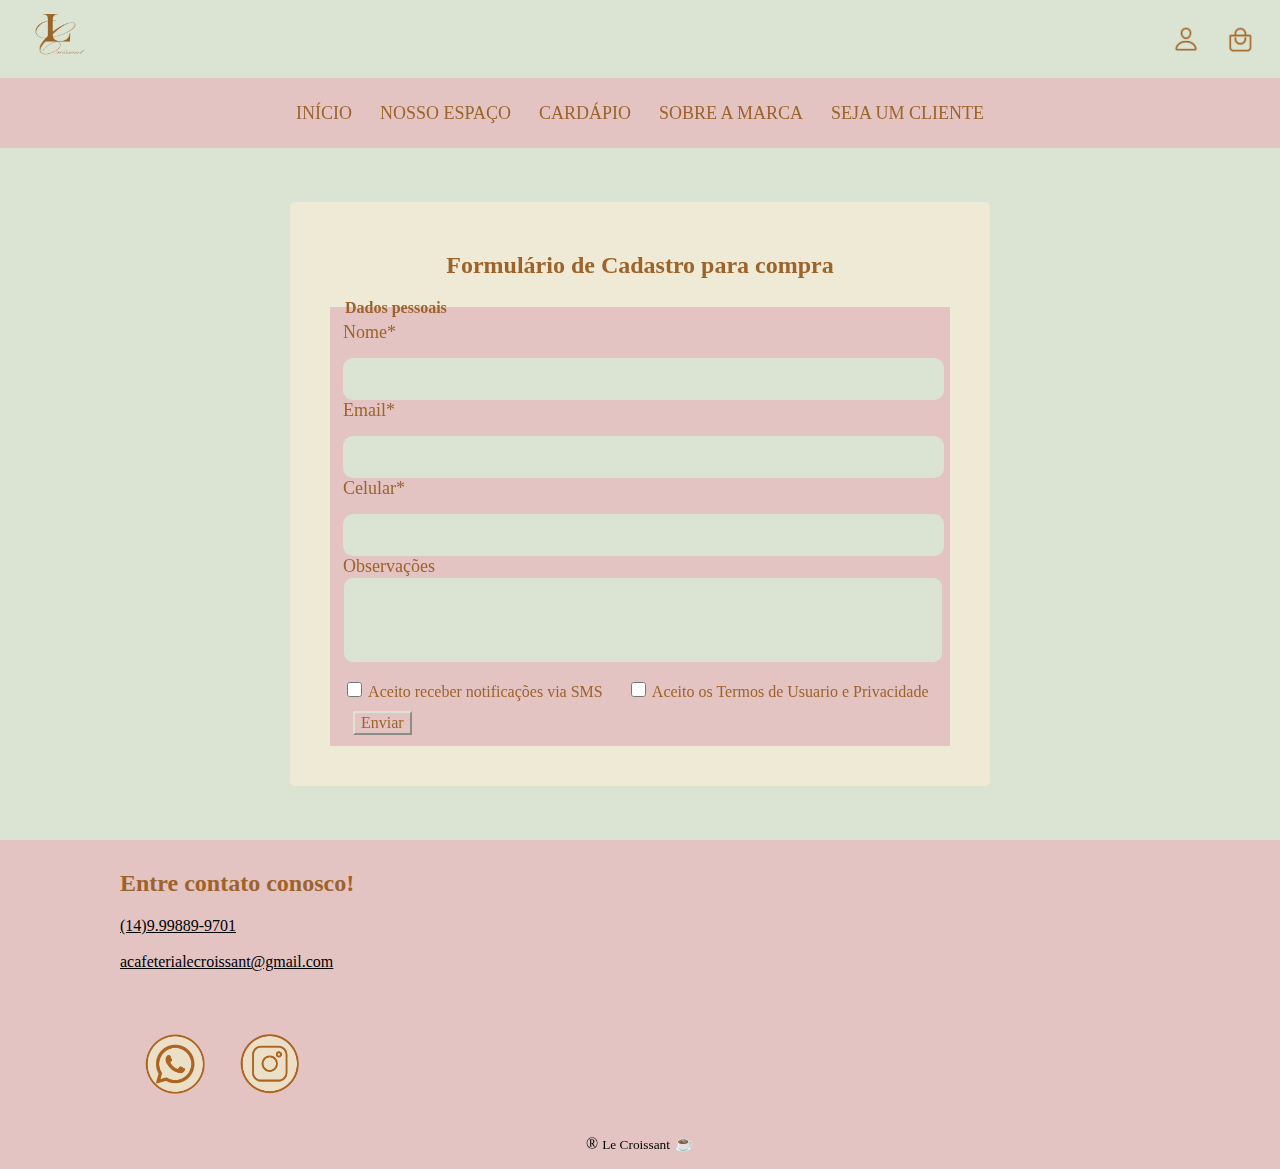
<file: cadastro.html>
<!DOCTYPE html>
<html lang="en">
    <head>
        <meta charset="UTF-8">
        <meta name="viewport" content="width=device-width, initial-scale=1.0">
        <title>Le Croissant</title>
        <link rel="shortcut icon" href="Imagens/iconelecroissant.ico" type="image/x-icon">
        <link rel="stylesheet" href="CSS/stylecafeteria.css">
    </head>
    <body >
        <!--AQUI COMEÇA A HOME DO NOSSO SITE-->
        <header>
            <div align="right">
                <figure class="logotipo">
                    <a href="Index.html"><img src="Imagens/lc logo.png" width="100" height="60" alt="logo"></a>
                </figure>
                <div class="loginesacola">
                    
                    <a href="Páginadelogin.html" style="text-decoration: none;"><img src="Imagens/iconelogin.png" alt="ícone de login" width="30px"></a>
                    &nbsp;&nbsp;&nbsp;&nbsp;
                    <a href="sacola.html" style="text-decoration: none;"><img src="Imagens/iconesacola.png" alt="ícone de login" width="30px"></a>
                   
                </div>
                <div class="clear"></div>
            </div>
            <div class="barra">
                <main  align="center" class="top">
                    <a href="Index.html" style="text-decoration: none;"><span class="borda">INÍCIO</span></a>
                    <a href="nossoespaço.html" style="text-decoration: none;"><span class="borda">NOSSO ESPAÇO</span></a>
                    <a href="cardapio.html" style="text-decoration: none;"><span class="borda">CARDÁPIO</span></a>
                    <a href="sobrenós.html" style="text-decoration: none;"><span class="borda">SOBRE A MARCA</span></a>
                    <a href="cadastro.html" style="text-decoration: none;"><span class="borda">SEJA UM CLIENTE</span></a>
                </main>
            </div>
        </header>

        <br><br><br>   

        <div id="conteiner">
            <h2 align="center" style="color: #9c632a;">Formulário de Cadastro para compra</h2>
            <form method="post" action="#">
                <fieldset>
                    <legend>Dados pessoais</legend>
                    <div>
                        <label for="nome">Nome*</label>
                        <input class="tamanhocad" type="text" nome="nome" id="nome">
                    </div>
                    <div>
                        <label for="email">Email*</label>
                        <input class="tamanhocad" type="text" nome="email" id="email">
                    </div>
                    <div>
                        <label for="url">Celular*</label>
                        <input class="tamanhocad" type="text" nome="url" id="url">
                    </div>
                     
                    <div>
                        <label for="meng">Observações</label>
                        <textarea name="mensagem" id="meng"></textarea>
                    </div>
                    <div id="termos">
                        <input class="checkbox" type="checkbox"> Aceito receber notificações via SMS
                        &nbsp;&nbsp;&nbsp;&nbsp;
                        <input class="checkbox" type="checkbox"> Aceito os Termos de Usuario e Privacidade
                    </div>
                    <div class="bot">
                        <button type="submit">Enviar</button>
                    </div>
                </fieldset>
            </form>
        </div>

        <br><br><br>

        <footer>
            
            <div class="footermapa"> 
                <!--ENTRE EM CONTATO CONOSCO    --> 
                <h2>Entre contato conosco!</h2>
                <a href=“tel:+5514998899701” style="color: black;">(14)9.99889-9701 </a>
                <br> <br> 
                <a href="acafeterialecroissant@gmail.com" style="color: black;">acafeterialecroissant@gmail.com</a>
      
            </div>
            <div class="footermapa">
                <!--MAPA DA NOSSA LOJA FÍSICA-->  
                <iframe src="https://www.google.com/maps/embed?pb=!1m18!1m12!1m3!1d2598.82862492046!2d-49.626860726568005!3d-22.90235144934281!2m3!1f0!2f0!3f0!3m2!1i1024!2i768!4f13.1!3m3!1m2!1s0x94c06a3757281041%3A0x9cbd7fc38fa8634e!2sAv.%20Tiradentes%2C%20599%20-%20Bairro%20S%C3%A3o%20Jos%C3%A9%2C%20Santa%20Cruz%20do%20Rio%20Pardo%20-%20SP%2C%2018900-000!5e0!3m2!1spt-BR!2sbr!4v1709811345731!5m2!1spt-BR!2sbr" width="300" height="150" style="border:0;" allowfullscreen="" loading="lazy" referrerpolicy="no-referrer-when-downgrade"></iframe>
                
            </div> 
            <div class="footermapa"> 
                <!--NOSSAS REDES SOCIAIS-->
                <div class="instaewhats">
                    <a href="https://wa.me/5514998899701?text=sua%20mensagem" target="_blank"><img src="Imagens/logowhats.png" width="60px"></a>
                </div>
                <div class="instaewhats">
                    <a href="https://www.instagram.com/lecroissantcafeteria?igsh=MTRqc3BndHl5cGI5bQ==" target="_blank"><img src="Imagens/logo insta.PNG" width="60px"></a>
                </div>

            </div>
     
             
            </div>
            
            <div class="clear"></div>
            <div class="marcaregistrada">           <p> &reg; <small>Le Croissant</small> &#x2615 </p></div>
 
        </div>
    </footer>   



        
    </body>
</html>
</file>
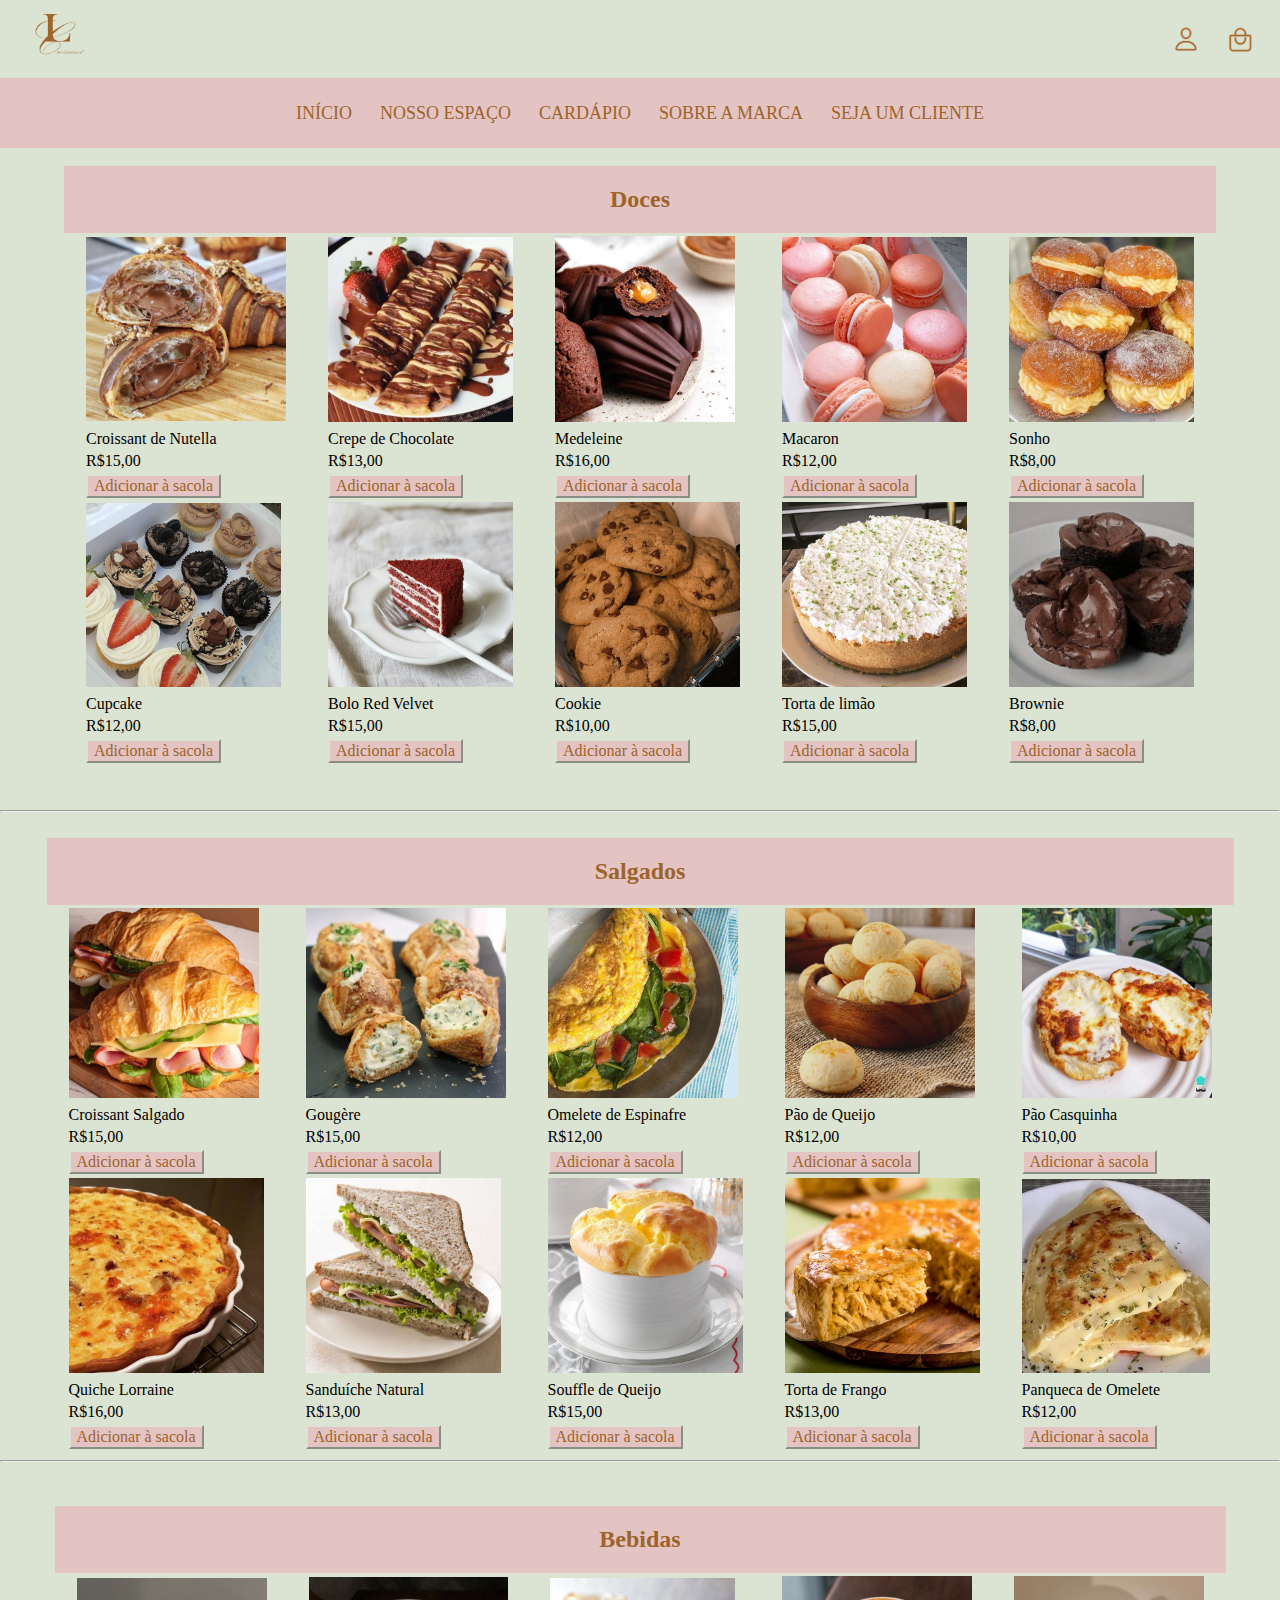
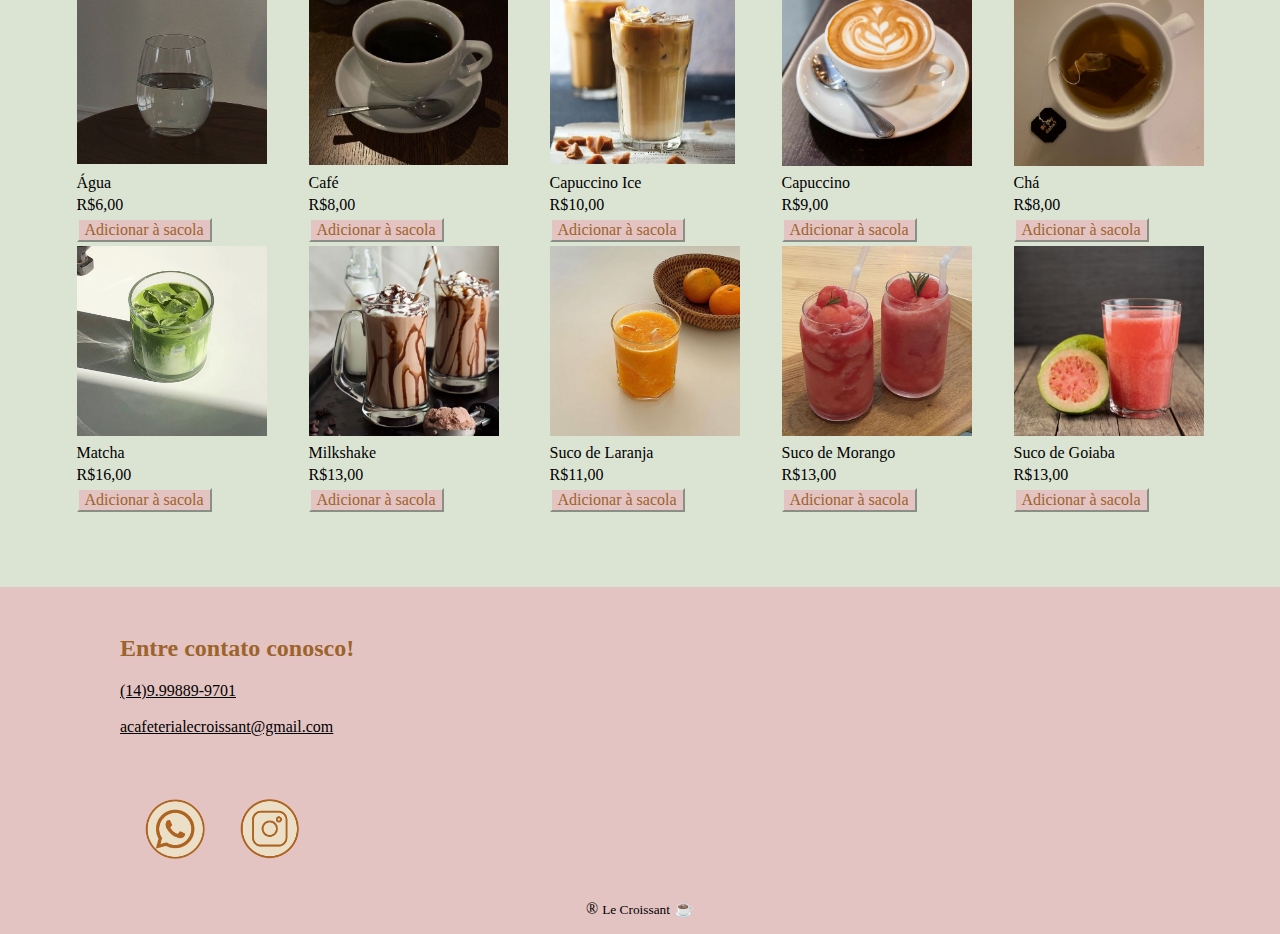
<file: cardapio.html>
<!DOCTYPE html>
<html lang="en">
    <head>
        <meta charset="UTF-8">
        <meta name="viewport" content="width=device-width, initial-scale=1.0">
        <title>Le Croissant</title>
        <link rel="shortcut icon" href="Imagens/iconelecroissant.ico" type="image/x-icon">
        <link rel="stylesheet" href="CSS/stylecafeteria.css">
    </head>
    <body >
        <!--AQUI COMEÇA A HOME DO NOSSO SITE-->
        <header>
            <div align="right">
                <figure class="logotipo">
                    <a href="Index.html"><img src="Imagens/lc logo.png" width="100" height="60" alt="logo"></a>
                </figure>
                <div class="loginesacola">
                    
                    <a href="Páginadelogin.html" style="text-decoration: none;"><img src="Imagens/iconelogin.png" alt="ícone de login" width="30px"></a>
                    &nbsp;&nbsp;&nbsp;&nbsp;
                    <a href="sacola.html" style="text-decoration: none;"><img src="Imagens/iconesacola.png" alt="ícone de login" width="30px"></a>
                   
                </div>
                <div class="clear"></div>
            </div>
            <div class="barra">
                <main  align="center" class="top">
                    <a href="Index.html" style="text-decoration: none;"><span class="borda">INÍCIO</span></a>
                    <a href="nossoespaço.html" style="text-decoration: none;"><span class="borda">NOSSO ESPAÇO</span></a>
                    <a href="cardapio.html" style="text-decoration: none;"><span class="borda">CARDÁPIO</span></a>
                    <a href="sobrenós.html" style="text-decoration: none;"><span class="borda">SOBRE A MARCA</span></a>
                    <a href="cadastro.html" style="text-decoration: none;"><span class="borda">SEJA UM CLIENTE</span></a>
                </main>
            </div>
        </header>

    <main>
        <table align="center">
            <caption style="background-color: #e4c4c3;"><h2 style="color: #9c632a;">Doces</h2></caption>
            <thead>
                <tr>
                    <td><img src="Imagens/croissant.jpg" width="200px"></td>
                    <td><img src="Imagens/crepe.jpg" width="185px"></td>
                    <td><img src="Imagens/medeleine.jpg" width="180px"></td>
                    <td><a href="Paginadoproduto.html"><img src="Imagens/macaron.jpg" width="185px"></a></td>
                    <td><img src="Imagens/sonho.jpg" width="185px"></td>
                </tr>
                <tr>
                    <td>Croissant de Nutella</td>
                    <td>Crepe de Chocolate</td>
                    <td>Medeleine</td>
                    <td>Macaron</td>
                    <td>Sonho</td>
                </tr>
                <tr>
                    <td>R$15,00</td>
                    <td>R$13,00</td>
                    <td>R$16,00</td>
                    <td>R$12,00</td>
                    <td>R$8,00</td>
                </tr>
                <tr>
                    <td><button>Adicionar à sacola</button></td>
                    <td><button>Adicionar à sacola</button></td>
                    <td><button>Adicionar à sacola</button></td>
                    <td><button>Adicionar à sacola</button></a></td>
                    <td><button>Adicionar à sacola</button></td>
                </tr>
                <br> 
                <tr>
                    <td><img src="Imagens/cupcake.jpg" width="195px"></td>
                    <td><img src="Imagens/bolo.jpg" width="185px"></td>
                    <td><img src="Imagens/cookie.jpg" width="185px"></td>
                    <td><img src="Imagens/torta.jpg" width="185px"></td>
                    <td><img src="Imagens/brownie.jpg" width="185px"></td>

                </tr>
                <tr>
                    <td>Cupcake</td>
                    <td>Bolo Red Velvet</td>
                    <td>Cookie</td>
                    <td>Torta de limão</td>
                    <td>Brownie</td>
                </tr>
                <tr>
                    <td>R$12,00</td>
                    <td>R$15,00</td>
                    <td>R$10,00</td>
                    <td>R$15,00</td>
                    <td>R$8,00</td>
                </tr>
                    <td><button>Adicionar à sacola</button></td>
                    <td><button>Adicionar à sacola</button></td>
                    <td><button>Adicionar à sacola</button></td>
                    <td><button>Adicionar à sacola</button></td>
                    <td><button>Adicionar à sacola</button></td>
            </thead>
        </table>
        <br> <br>
        <table align="center">
            <caption style="background-color: #e4c4c3;"><h2 style="color: #9c632a;">Salgados</h2></caption>
            <hr>
            <tr>
                <td><img src="Imagens/croissant salgado.jpg" width="190px"></td>
                <td><img src="Imagens/gougere.jpg" width="200px"></td>
                <td><img src="Imagens/omelete de espinafre.jpg" width="190px"></td>
                <td><img src="Imagens/pao de queijo.jpg" width="190px"></td>
                <td><img src="Imagens/pao casquinha.jpg" width="190px"></td>
            </tr>
            <tr>
                <td>Croissant Salgado</td>
                <td>Gougère</td>
                <td>Omelete de Espinafre</td>
                <td>Pão de Queijo</td>
                <td>Pão Casquinha</td>
            <tr>
                <td>R$15,00</td>
                <td>R$15,00</td>
                <td>R$12,00</td>
                <td>R$12,00</td>
                <td>R$10,00</td>
            </tr> 
            <tr>
                <td><button>Adicionar à sacola</button></td>
                <td><button>Adicionar à sacola</button></td>
                <td><button>Adicionar à sacola</button></td>
                <td><button>Adicionar à sacola</button></td>
                <td><button>Adicionar à sacola</button></td>
            </tr>
            <br>
            <tr>
                <td><img src="Imagens/quiche lorraine.jpg" width="195px"></td>
                <td><img src="Imagens/sanduiche natural.jpg" width="195px"></td>
                <td><img src="Imagens/souffle de queijo.jpg" width="195px"></td>
                <td><img src="Imagens/torta de frango.jpg" width="195px"></td>
                <td><img src="Imagens/panqueca de omelete.jpg" width="188px"></td>

            </tr>
                <td>Quiche Lorraine</td>
                <td>Sanduíche Natural</td>
                <td>Souffle de Queijo</td>
                <td>Torta de Frango</td>
                <td>Panqueca de Omelete</td>
            <tr>
                <td>R$16,00</td>
                <td>R$13,00</td>
                <td>R$15,00</td>
                <td>R$13,00</td>
                <td>R$12,00</td>
            </tr>
            <tr>
                <td><button>Adicionar à sacola</button></td>
                <td><button>Adicionar à sacola</button></td>
                <td><button>Adicionar à sacola</button></td>
                <td><button>Adicionar à sacola</button></td>
                <td><button>Adicionar à sacola</button></td>
            </tr>
        </table>
        <hr>
        <br>
        <table align="center">
            <caption style="background-color: #e4c4c3;"><h2 style="color: #9c632a;">Bebidas</h2></caption>
            <tr>
                <td><img src="Imagens/agua.jpg" width="190px"></td>
                <td><img src="Imagens/cafe.jpg" width="199px"></td>
                <td><img src="Imagens/capuccino ice.jpg" width="185px"></td>
                <td><img src="Imagens/capuccino.jpg" width="190px"></td>
                <td><img src="Imagens/cha.jpg" width="190px"></td>
            </tr>
            <tr>
                <td>Água</td>
                <td>Café</td>
                <td>Capuccino Ice</td>
                <td>Capuccino</td>
                <td>Chá</td>
            </tr>
            <tr>
                <td>R$6,00</td>
                <td>R$8,00</td>
                <td>R$10,00</td>
                <td>R$9,00</td>
                <td>R$8,00</td>
            </tr>
            <tr>
                <td><button>Adicionar à sacola</button></td>
                <td><button>Adicionar à sacola</button></td>
                <td><button>Adicionar à sacola</button></td>
                <td><button>Adicionar à sacola</button></td>
                <td><button>Adicionar à sacola</button></td>
            </tr>
            <br>
            <tr>
                <td><img src="Imagens/Matcha.jpg" width="190px"></td>
                <td><img src="Imagens/milkshake.jpg" width="190px"></td>
                <td><img src="Imagens/suco de laranja.jpg" width="190px"></td>
                <td><img src="Imagens/suco de morango.jpg" width="190px"></td>
                <td><img src="Imagens/suco de goiaba.jpg" width="190px"></td>

            </tr>
            <tr>
                <td>Matcha</td>
                <td>Milkshake</td>
                <td>Suco de Laranja</td>
                <td>Suco de Morango</td>
                <td>Suco de Goiaba</td>
            </tr>
            <tr>
                <td>R$16,00</td>
                <td>R$13,00</td>
                <td>R$11,00</td>
                <td>R$13,00</td>
                <td>R$13,00</td>
            </tr>
            <tr>
                <td><button>Adicionar à sacola</button></td>
                <td><button>Adicionar à sacola</button></td>
                <td><button>Adicionar à sacola</button></td>
                <td><button>Adicionar à sacola</button></td>
                <td><button>Adicionar à sacola</button></td>
            </tr>
        </table>
    </main>
    <br><br><br><br>
    <footer>
           <br> 
        <div class="footermapa"> 
            <!--ENTRE EM CONTATO CONOSCO    --> 
            <h2>Entre contato conosco!</h2>
            <a href=“tel:+5514998899701” style="color: black;">(14)9.99889-9701 </a>
            <br> <br> 
            <a href="acafeterialecroissant@gmail.com" style="color: black;">acafeterialecroissant@gmail.com</a>
  
        </div>



        <div class="footermapa">
            <!--MAPA DA NOSSA LOJA FÍSICA-->  
            <iframe src="https://www.google.com/maps/embed?pb=!1m18!1m12!1m3!1d2598.82862492046!2d-49.626860726568005!3d-22.90235144934281!2m3!1f0!2f0!3f0!3m2!1i1024!2i768!4f13.1!3m3!1m2!1s0x94c06a3757281041%3A0x9cbd7fc38fa8634e!2sAv.%20Tiradentes%2C%20599%20-%20Bairro%20S%C3%A3o%20Jos%C3%A9%2C%20Santa%20Cruz%20do%20Rio%20Pardo%20-%20SP%2C%2018900-000!5e0!3m2!1spt-BR!2sbr!4v1709811345731!5m2!1spt-BR!2sbr" width="300" height="150" style="border:0;" allowfullscreen="" loading="lazy" referrerpolicy="no-referrer-when-downgrade"></iframe>
            
        </div> 
   
        
        <div class="footermapa"> 
            <!--NOSSAS REDES SOCIAIS-->
            <div class="instaewhats">
                <a href="https://wa.me/5514998899701?text=sua%20mensagem" target="_blank"><img src="Imagens/logowhats.png" width="60px"></a>
            </div>
            <div class="instaewhats">
                <a href="https://www.instagram.com/lecroissantcafeteria?igsh=MTRqc3BndHl5cGI5bQ==" target="_blank"><img src="Imagens/logo insta.PNG" width="60px"></a>
            </div>

            </div>
 
         
        </div>
        
        <div class="clear"></div>
        <div class="marcaregistrada">           <p> &reg; <small>Le Croissant</small> &#x2615 </p></div>

    </div>
</footer> 
</body>
</html>
</file>
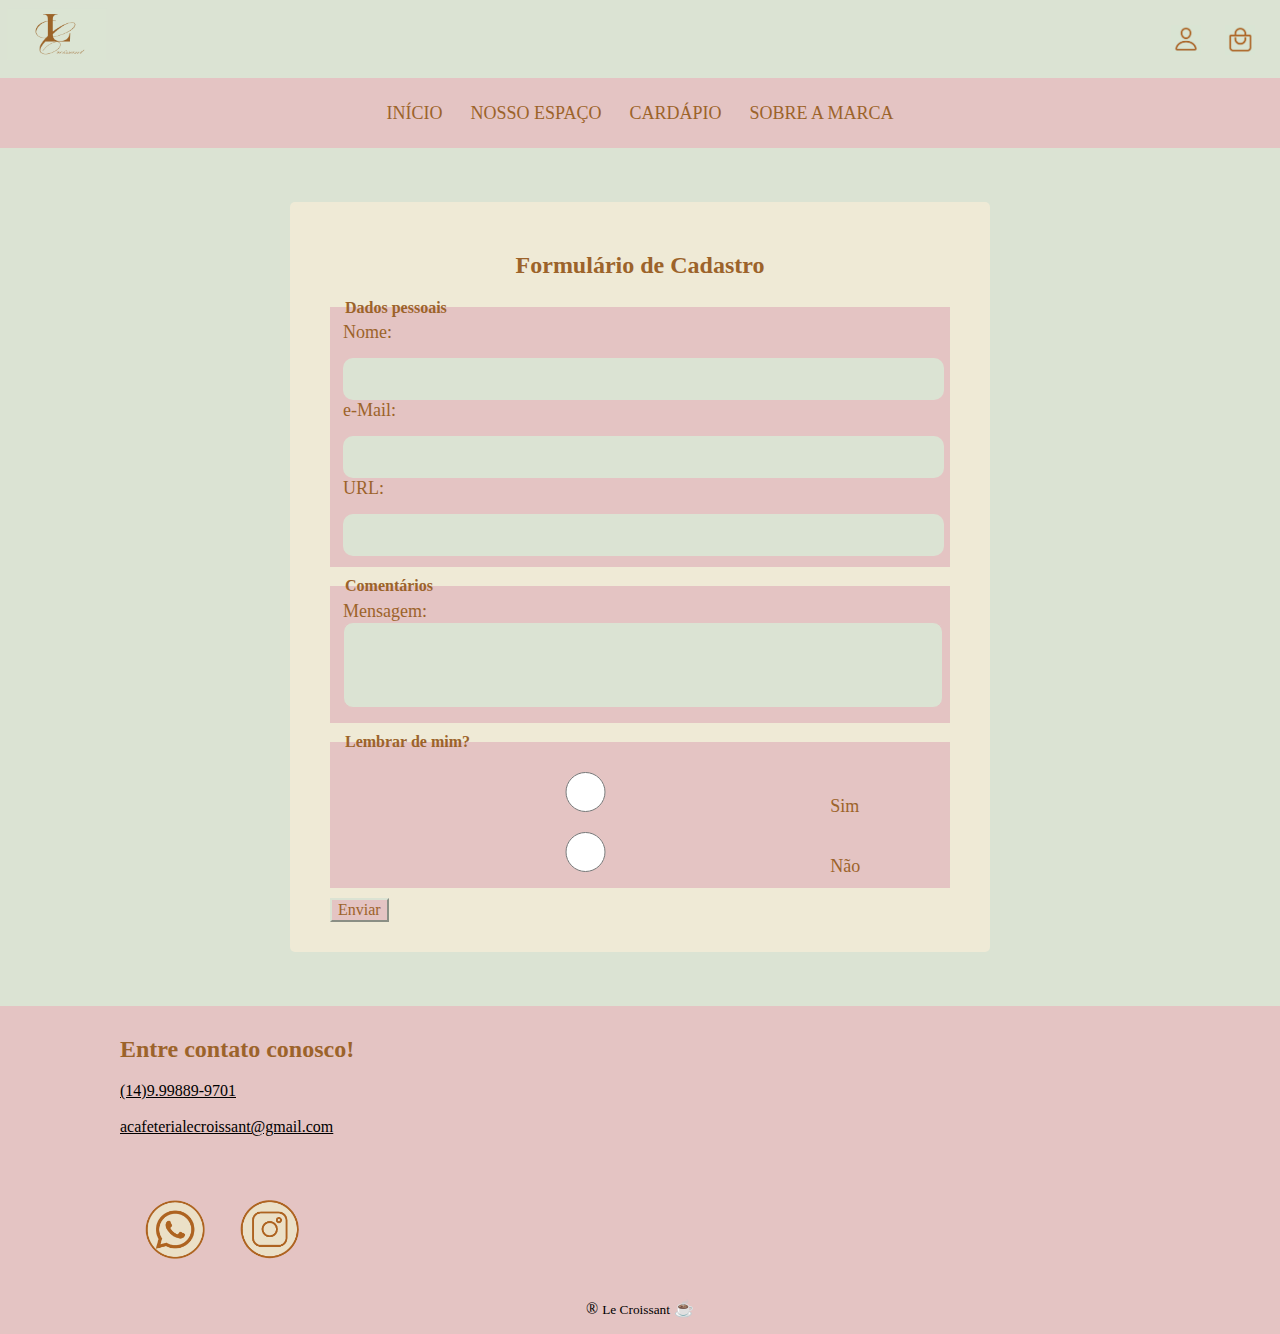
<file: cartao.html>
<!DOCTYPE html>
<html lang="en">
    <head>
        <meta charset="UTF-8">
        <meta name="viewport" content="width=device-width, initial-scale=1.0">
        <title>Le Croissant</title>
        <link rel="shortcut icon" href="Imagens/iconelecroissant.ico" type="image/x-icon">
        <link rel="stylesheet" href="CSS/stylecafeteria.css">
    </head>
    <body >
        <!--AQUI COMEÇA A HOME DO NOSSO SITE-->
        <header>
            <div align="right">
                <figure class="logotipo">
                    <a href="Index.html"><img src="Imagens/lc logo.png" width="100" height="60" alt="logo"></a>
                </figure>
                <div class="loginesacola">
                    
                    <a href="Páginadelogin.html" style="text-decoration: none;"><img src="Imagens/iconelogin.png" alt="ícone de login" width="30px"></a>
                    &nbsp;&nbsp;&nbsp;&nbsp;
                    <a href="sacola.html" style="text-decoration: none;"><img src="Imagens/iconesacola.png" alt="ícone de login" width="30px"></a>
                   
                </div>
                <div class="clear"></div>
            </div>
            <div class="barra">
                <main  align="center" class="top">
                    <a href="Index.html" style="text-decoration: none;"><span class="borda">INÍCIO</span></a>
                    <a href="nossoespaço.html" style="text-decoration: none;"><span class="borda">NOSSO ESPAÇO</span></a>
                    <a href="cardapio.html" style="text-decoration: none;"><span class="borda">CARDÁPIO</span></a>
                    <a href="sobrenós.html" style="text-decoration: none;"><span class="borda">SOBRE A MARCA</span></a>
                </main>
            </div>
        </header>

        <br><br><br>   

        <div id="conteiner">
            <h2 align="center" style="color: #9c632a;">Formulário de Cadastro</h2>
            <form method="post" action="#">
                <fieldset>
                    <legend>Dados pessoais</legend>
                    <div>
                        <label for="nome">Nome:</label>
                        <input class="tamanhocad" type="text" nome="nome" id="nome">
                    </div>
                    <div>
                        <label for="email">e-Mail:</label>
                        <input class="tamanhocad" type="text" nome="email" id="email">
                    </div>
                    <div>
                        <label for="url">URL:</label>
                        <input class="tamanhocad" type="text" nome="url" id="url">
                    </div>
                </fieldset>
                <fieldset>
                    <legend>Comentários</legend>
                    <div>
                        <label for="meng">Mensagem:</label>
                        <textarea name="mensagem" id="meng"></textarea>
                    </div>
                </fieldset>
                <fieldset>
                    <legend>Lembrar de mim?</legend>
                    <div>
                        <input type="radio" name="lembrar" id="sim" value="sim">
                        <label class="cont" for="sim"> Sim</label>
                        <input type="radio" name="lembrar" id="nao" value="sim">
                        <label class="cont" for="nao"> Não</label>
                    </div>
                </fieldset>
                <div class="bot">
                    <button type="submit">Enviar</button>
                </div>
            </form>
        </div>

        <br><br><br>

        <footer>
            
            <div class="footermapa"> 
                <!--ENTRE EM CONTATO CONOSCO    --> 
                <h2>Entre contato conosco!</h2>
                <a href=“tel:+5514998899701” style="color: black;">(14)9.99889-9701 </a>
                <br> <br> 
                <a href="acafeterialecroissant@gmail.com" style="color: black;">acafeterialecroissant@gmail.com</a>
      
            </div>
            <div class="footermapa">
                <!--MAPA DA NOSSA LOJA FÍSICA-->  
                <iframe src="https://www.google.com/maps/embed?pb=!1m18!1m12!1m3!1d2598.82862492046!2d-49.626860726568005!3d-22.90235144934281!2m3!1f0!2f0!3f0!3m2!1i1024!2i768!4f13.1!3m3!1m2!1s0x94c06a3757281041%3A0x9cbd7fc38fa8634e!2sAv.%20Tiradentes%2C%20599%20-%20Bairro%20S%C3%A3o%20Jos%C3%A9%2C%20Santa%20Cruz%20do%20Rio%20Pardo%20-%20SP%2C%2018900-000!5e0!3m2!1spt-BR!2sbr!4v1709811345731!5m2!1spt-BR!2sbr" width="300" height="150" style="border:0;" allowfullscreen="" loading="lazy" referrerpolicy="no-referrer-when-downgrade"></iframe>
                
            </div> 
            <div class="footermapa"> 
                <!--NOSSAS REDES SOCIAIS-->
                <div class="instaewhats">
                    <a href="https://wa.me/5514998899701?text=sua%20mensagem" target="_blank"><img src="Imagens/logowhats.png" width="60px"></a>
                </div>
                <div class="instaewhats">
                    <a href="https://www.instagram.com/lecroissantcafeteria?igsh=MTRqc3BndHl5cGI5bQ==" target="_blank"><img src="Imagens/logo insta.PNG" width="60px"></a>
                </div>

                </div>
     
             
            </div>
            
            <div class="clear"></div>
            <div class="marcaregistrada">           <p> &reg; <small>Le Croissant</small> &#x2615 </p></div>
 
        </div>
    </footer>   



        
    </body>
</html>
</file>
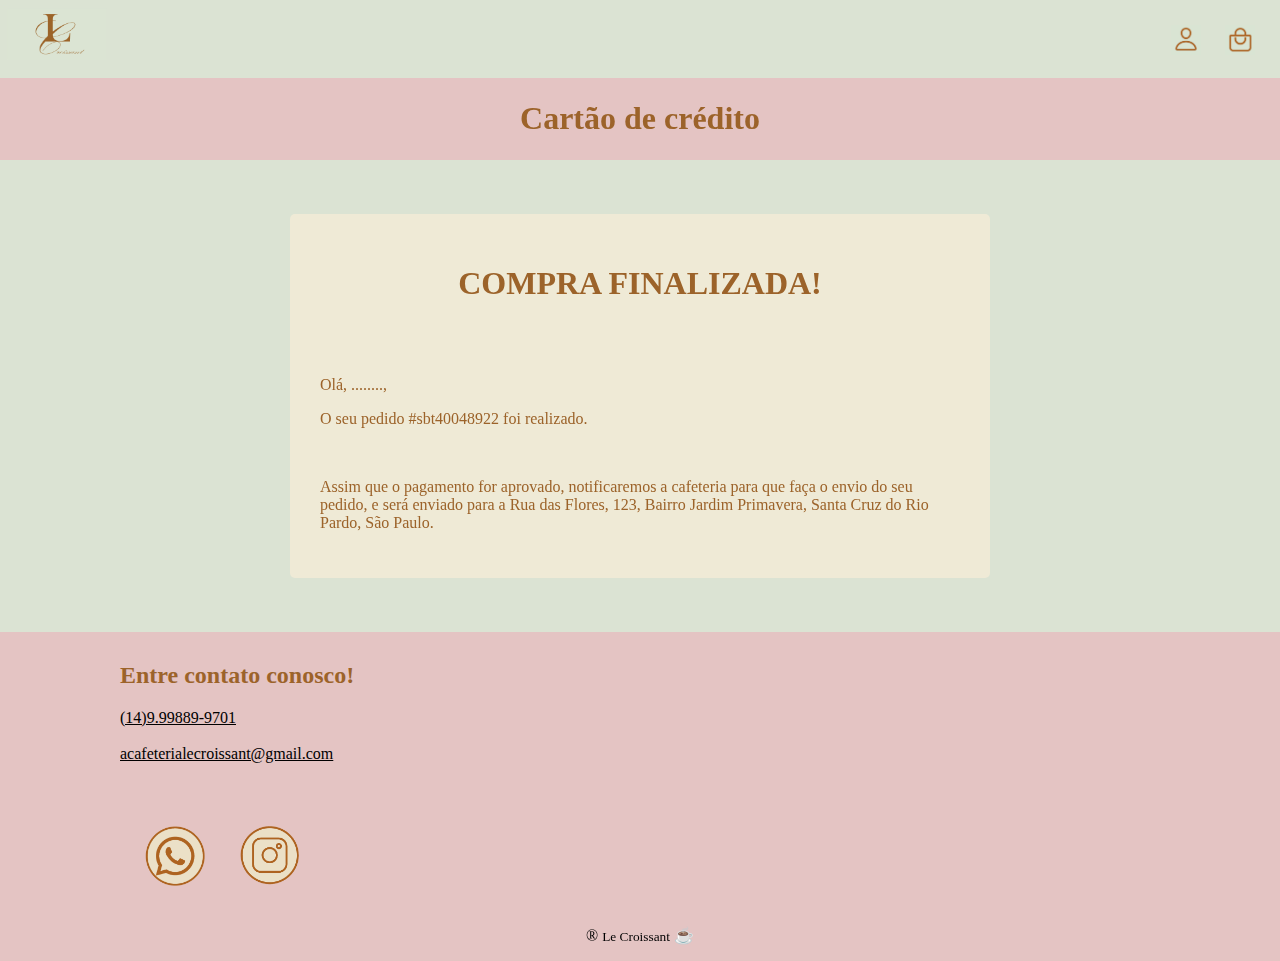
<file: comprafinalizada.html>
<!DOCTYPE html>
<html lang="en">
    <head>
        <meta charset="UTF-8">
        <meta name="viewport" content="width=device-width, initial-scale=1.0">
        <title>Le Croissant</title>
        <link rel="shortcut icon" href="Imagens/iconelecroissant.ico" type="image/x-icon">
        <link rel="stylesheet" href="CSS/stylecafeteria.css">
    </head>
    <body >
        <!--AQUI COMEÇA A HOME DO NOSSO SITE-->
        <header>
            <div align="right">
                <figure class="logotipo">
                    <a href="Index.html"><img src="Imagens/lc logo.png" width="100" height="60" alt="logo"></a>
                </figure>
                <div class="loginesacola">
                    
                    <a href="Páginadelogin.html" style="text-decoration: none;"><img src="Imagens/iconelogin.png" alt="ícone de login" width="30px"></a>
                    &nbsp;&nbsp;&nbsp;&nbsp;
                    <a href="sacola.html" style="text-decoration: none;"><img src="Imagens/iconesacola.png" alt="ícone de login" width="30px"></a>
                   
                </div>
                <div class="clear"></div>
            </div>
            <div class="titulo"><h1>Cartão de crédito</h1></div>
        </header>

        <br><br><br>   

        <div id="conteiner">
            <h1 align="center" style="color: #9c632a;">COMPRA FINALIZADA!</h1>
            <br><br>
            <p class="texto">Olá, ........,</p>
            <p class="texto">O seu pedido #sbt40048922 foi realizado.</p>
            <br>
            <p class="texto">Assim que o pagamento for aprovado, notificaremos a cafeteria para que faça o envio do seu pedido, e será enviado para a Rua das Flores, 123, Bairro Jardim Primavera, Santa Cruz do Rio Pardo, São Paulo.</p>
        </div>

        <br><br><br>

        <footer>
            
            <div class="footermapa"> 
                <!--ENTRE EM CONTATO CONOSCO    --> 
                <h2>Entre contato conosco!</h2>
                <a href=“tel:+5514998899701” style="color: black;">(14)9.99889-9701 </a>
                <br> <br> 
                <a href="acafeterialecroissant@gmail.com" style="color: black;">acafeterialecroissant@gmail.com</a>
      
            </div>
            <div class="footermapa">
                <!--MAPA DA NOSSA LOJA FÍSICA-->  
                <iframe src="https://www.google.com/maps/embed?pb=!1m18!1m12!1m3!1d2598.82862492046!2d-49.626860726568005!3d-22.90235144934281!2m3!1f0!2f0!3f0!3m2!1i1024!2i768!4f13.1!3m3!1m2!1s0x94c06a3757281041%3A0x9cbd7fc38fa8634e!2sAv.%20Tiradentes%2C%20599%20-%20Bairro%20S%C3%A3o%20Jos%C3%A9%2C%20Santa%20Cruz%20do%20Rio%20Pardo%20-%20SP%2C%2018900-000!5e0!3m2!1spt-BR!2sbr!4v1709811345731!5m2!1spt-BR!2sbr" width="300" height="150" style="border:0;" allowfullscreen="" loading="lazy" referrerpolicy="no-referrer-when-downgrade"></iframe>
                
            </div> 
            <div class="footermapa"> 
                <!--NOSSAS REDES SOCIAIS-->
                <div class="instaewhats">
                    <a href="https://wa.me/5514998899701?text=sua%20mensagem" target="_blank"><img src="Imagens/logowhats.png" width="60px"></a>
                </div>
                <div class="instaewhats">
                    <a href="https://www.instagram.com/lecroissantcafeteria?igsh=MTRqc3BndHl5cGI5bQ==" target="_blank"><img src="Imagens/logo insta.PNG" width="60px"></a>
                </div>

                </div>
     
             
            </div>
            
            <div class="clear"></div>
            <div class="marcaregistrada">           <p> &reg; <small>Le Croissant</small> &#x2615 </p></div>
 
        </div>
    </footer>   



        
    </body>
</html>
</file>
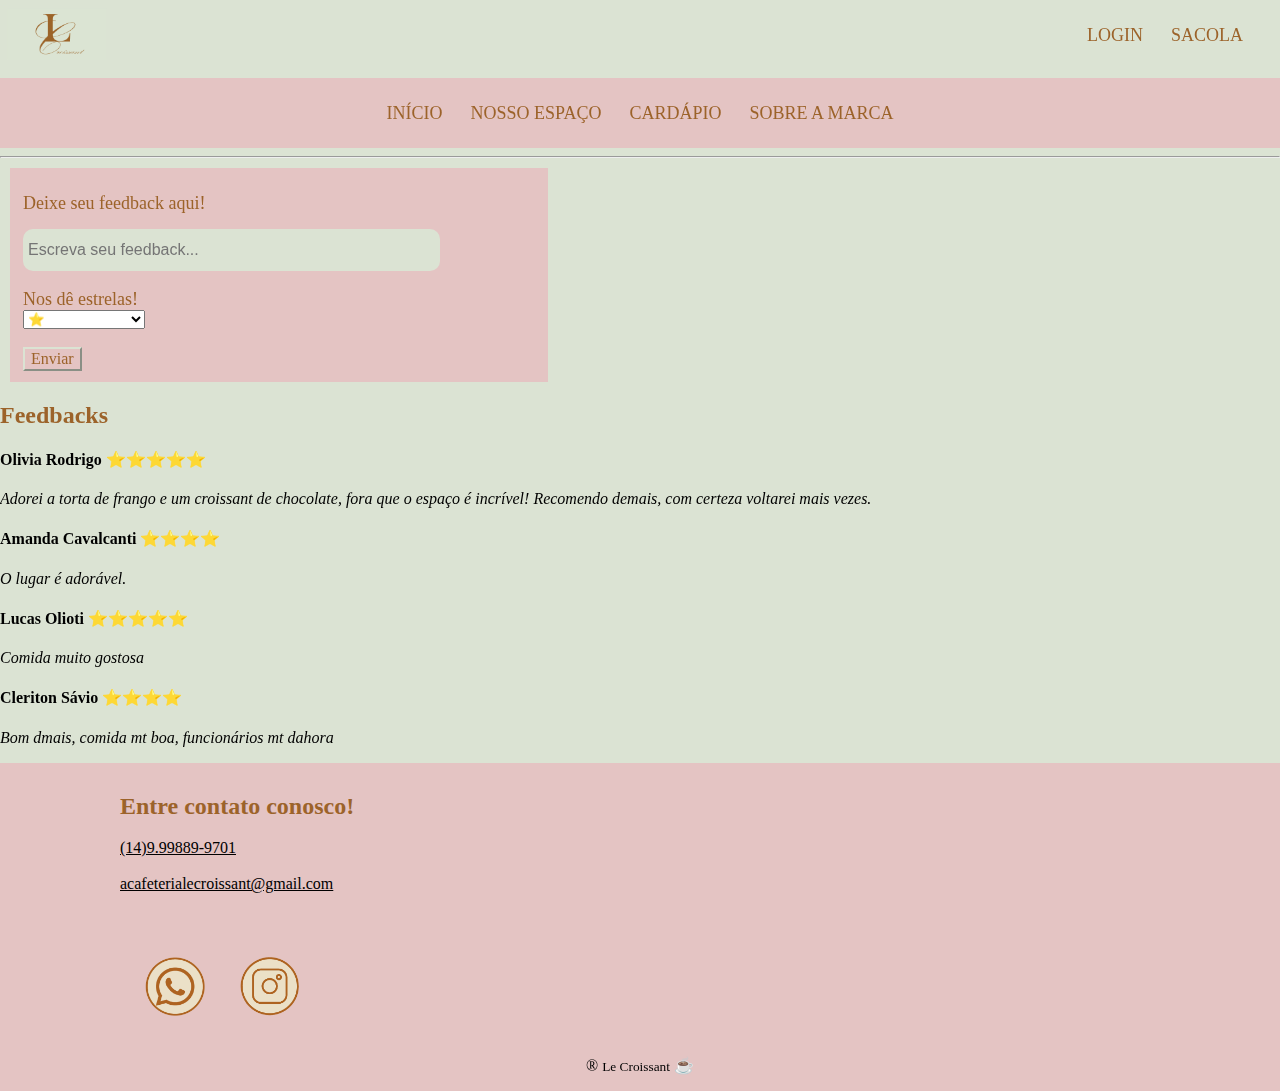
<file: feedback.html>
<!DOCTYPE html>
<html lang="en">
    <head>
        <meta charset="UTF-8">
        <meta name="viewport" content="width=device-width, initial-scale=1.0">
        <title>Le Croissant</title>
        <link rel="shortcut icon" href="Imagens/iconelecroissant.ico" type="image/x-icon">
        <link rel="stylesheet" href="CSS/stylecafeteria.css">
    </head>
    <body >
        <!--AQUI COMEÇA A HOME DO NOSSO SITE-->
        <header>
            <div align="right">
                <figure class="logotipo">
                    <img src="Imagens/lc logo.png" width="100" height="60" alt="logo">
                </figure>
                <div class="loginesacola">
                    <a href="Páginadelogin.html" style="text-decoration: none;"><span class="bordales">LOGIN</span></a>
                    <a href="sacola.html" style="text-decoration: none;"><span class="bordales">SACOLA</span></a>
                </div>
                <div class="clear"></div>
            </div>
            <div class="barra">
                <main  align="center" class="top">
                    <a href="Index.html" style="text-decoration: none;"><span class="borda">INÍCIO</span></a>
                    <a href="nossoespaço.html" style="text-decoration: none;"><span class="borda">NOSSO ESPAÇO</span></a>
                    <a href="cardapio.html" style="text-decoration: none;"><span class="borda">CARDÁPIO</span></a>
                    <a href="sobrenós.html" style="text-decoration: none;"><span class="borda">SOBRE A MARCA</span></a>
                </main>
            </div>
        </header>
    <hr>
    <form method="post" action="#">
        <fieldset style="width: 40%;">
            <br>
            <label>Deixe seu feedback aqui!</label>
            <input type="text" name="feedback" placeholder="Escreva seu feedback..." required>
            <br> <br>
            <label>Nos dê estrelas!</label>
            <select name="Estrelas">
                <optgroup label="Avalie de 0 a 5">
                    <option value="Estrelas">&#x2B50</option>
                    <option value="Estrelas">&#x2B50&#x2B50</option>
                    <option value="Estrelas">&#x2B50&#x2B50&#x2B50</option>
                    <option value="Estrelas">&#x2B50&#x2B50&#x2B50&#x2B50</option>
                    <option value="Estrelas">&#x2B50&#x2B50&#x2B50&#x2B50&#x2B50</option>
                </optgroup>
            </select>
                <br> <br>
                <button type="submit">Enviar</button>
        </fieldset>
    </form>
    <h2>Feedbacks</h2>
    <h4>Olivia Rodrigo &#x2B50&#x2B50&#x2B50&#x2B50&#x2B50</h4>
    <p><cite>Adorei a torta de frango e um croissant de chocolate, fora que o espaço é incrível! Recomendo demais, com certeza voltarei mais vezes.</cite></p>
    <h4>Amanda Cavalcanti &#x2B50&#x2B50&#x2B50&#x2B50</h4>
    <p><cite>O lugar é adorável.</cite></p>
    <h4>Lucas Olioti  &#x2B50&#x2B50&#x2B50&#x2B50&#x2B50</h4>
    <p><cite>Comida muito gostosa</cite></p>
    <h4>Cleriton Sávio  &#x2B50&#x2B50&#x2B50&#x2B50</h4>
    <p><cite>Bom dmais, comida mt boa, funcionários mt dahora</cite></p>


    <footer>
            
        <div class="footermapa"> 
            <!--ENTRE EM CONTATO CONOSCO    --> 
            <h2>Entre contato conosco!</h2>
            <a href=“tel:+5514998899701” style="color: black;">(14)9.99889-9701 </a>
            <br> <br> 
            <a href="acafeterialecroissant@gmail.com" style="color: black;">acafeterialecroissant@gmail.com</a>
  
        </div>



        <div class="footermapa">
            <!--MAPA DA NOSSA LOJA FÍSICA-->  
            <iframe src="https://www.google.com/maps/embed?pb=!1m18!1m12!1m3!1d2598.82862492046!2d-49.626860726568005!3d-22.90235144934281!2m3!1f0!2f0!3f0!3m2!1i1024!2i768!4f13.1!3m3!1m2!1s0x94c06a3757281041%3A0x9cbd7fc38fa8634e!2sAv.%20Tiradentes%2C%20599%20-%20Bairro%20S%C3%A3o%20Jos%C3%A9%2C%20Santa%20Cruz%20do%20Rio%20Pardo%20-%20SP%2C%2018900-000!5e0!3m2!1spt-BR!2sbr!4v1709811345731!5m2!1spt-BR!2sbr" width="300" height="150" style="border:0;" allowfullscreen="" loading="lazy" referrerpolicy="no-referrer-when-downgrade"></iframe>
            
        </div> 
   
        
        <div class="footermapa"> 
            <!--NOSSAS REDES SOCIAIS-->
            <div class="instaewhats">
                <a href="https://wa.me/5514998899701?text=sua%20mensagem" target="_blank"><img src="Imagens/logowhats.png" width="60px"></a>
            </div>
            <div class="instaewhats">
                <a href="https://www.instagram.com/lecroissantcafeteria?igsh=MTRqc3BndHl5cGI5bQ==" target="_blank"><img src="Imagens/logo insta.PNG" width="60px"></a>
            </div>

            </div>
 
         
        </div>
        
        <div class="clear"></div>
        <div class="marcaregistrada">           <p> &reg; <small>Le Croissant</small> &#x2615 </p></div>

    </div>
</footer> 
</body>

</html>
</file>
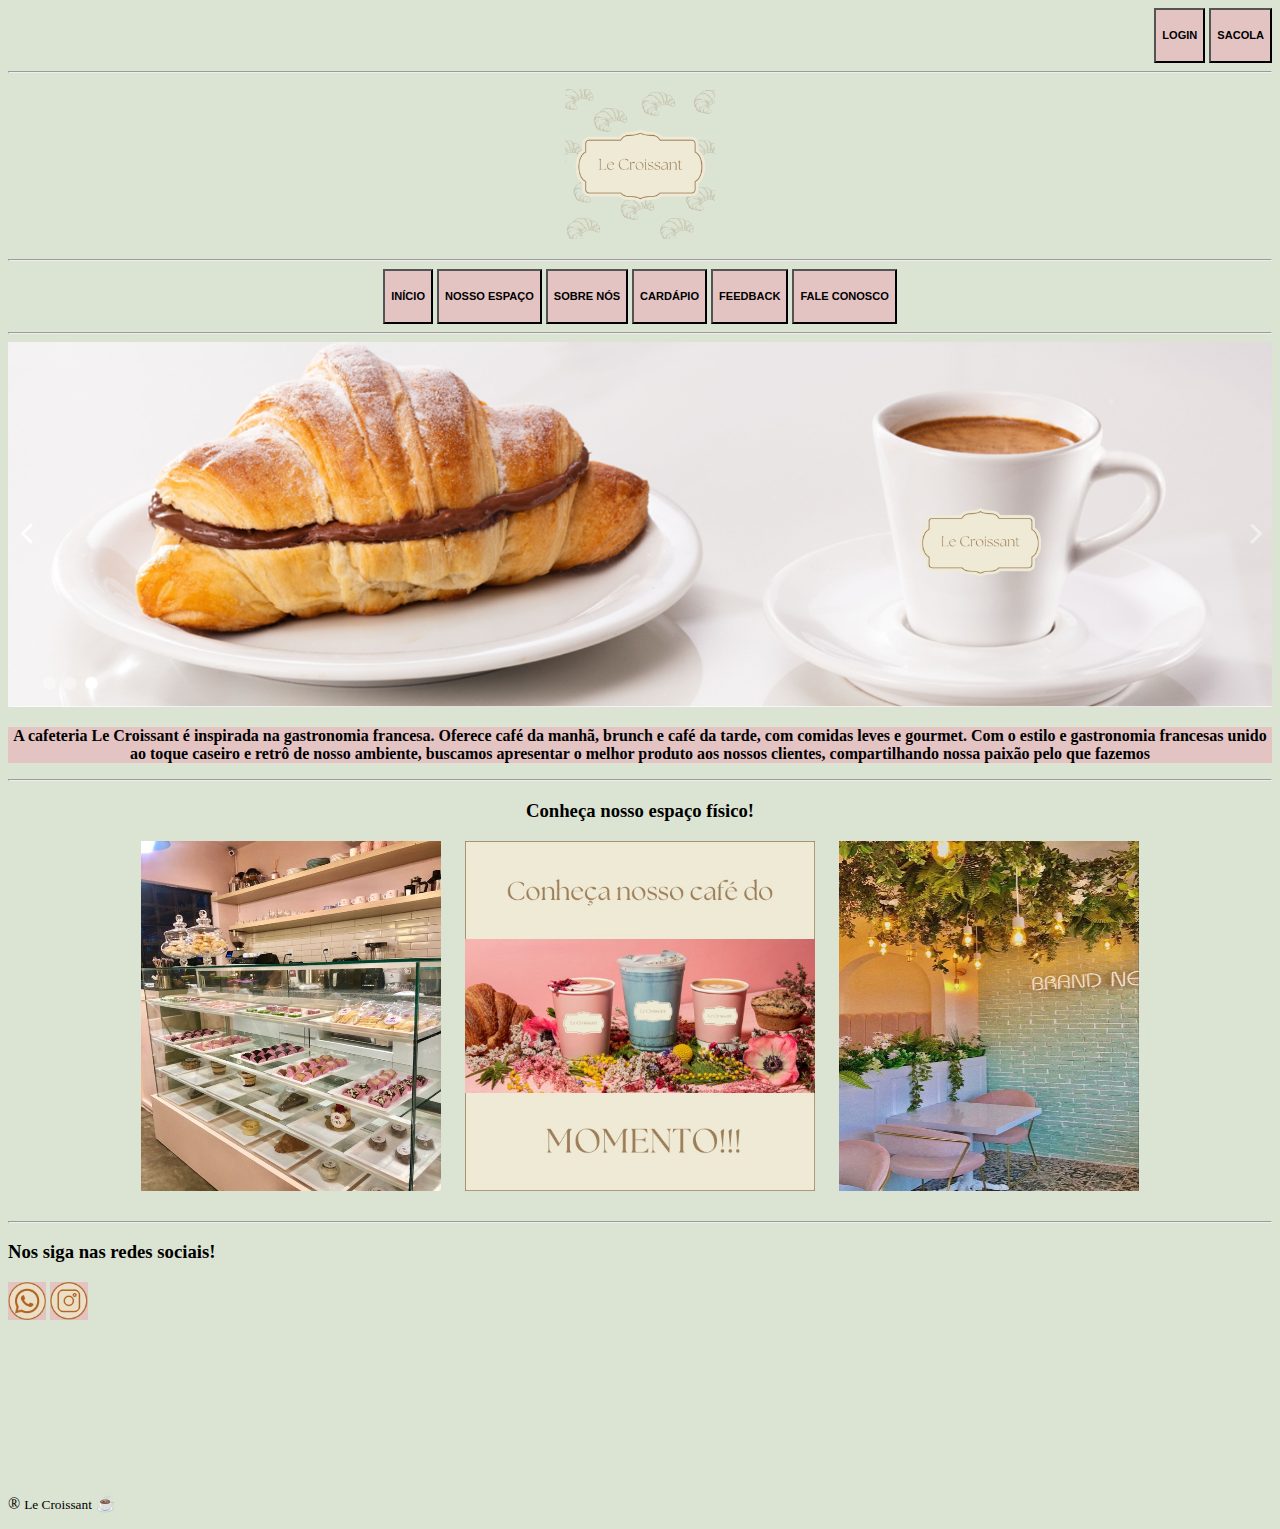
<file: Le Croissant.html>
<!DOCTYPE html>
<html lang="en">
    <head>
        <meta charset="UTF-8">
        <meta name="viewport" content="width=device-width, initial-scale=1.0">
        <title>Le Croissant</title>
        <link rel="shortcut icon" href="Imagens/iconelecroissant.ico" type="image/x-icon">
        <style>
            body {
              background-color: #dbe3d3;}
        </style>
    </head>
    <body >
        <!--AQUI COMEÇA A HOME DO NOSSO SITE-->
        <header>
            <div align="right">
                <a href="Páginadelogin.html"><button style="background-color: #e4c4c3;"><h5>LOGIN</h5></button></a>
                <a href=""><button style="background-color: #e4c4c3;"><h5>SACOLA</h5></button></a>
            </div>
            <hr>
            <figure align="center">
                <img src="Imagens/Le Croissant Logo1.png" width="150" height="150" alt="logo">
            </figure>
            <hr>
            <!--ABAS DO NOSSO WEBSITE-->
            <div align="center">
                <a href="Le Croissant.html"><button style="background-color: #e4c4c3;"><h5>INÍCIO</h5></button></a>
                <a href="nossoespaço.html"><button style="background-color: #e4c4c3;"><h5>NOSSO ESPAÇO</h5></button></a>
                <a href="sobrenós.html"><button style="background-color: #e4c4c3;"><h5>SOBRE NÓS</h5></button></a>
                <a href="cardapio.html"><button style="background-color: #e4c4c3;"><h5>CARDÁPIO</h5></button></a>
                <a href="feedback.html"><button style="background-color: #e4c4c3;"><h5>FEEDBACK</h5></button></a>
                <a href="Faleconosco.html"><button style="background-color: #e4c4c3;"><h5>FALE CONOSCO</h5></button></a>
            </div>
        </header>
        <hr>
        <main>
            <nav>
                <div align="center"> <!--BANNER DA CAFETERIA-->
                <img src="Imagens/bannerlecroissant.png" width="100%" >
                <p style="background-color: #e4c4c3;"><b>A cafeteria Le Croissant é inspirada na gastronomia francesa. Oferece café da manhã, brunch e café da tarde, com comidas leves e gourmet. Com o estilo e gastronomia francesas unido ao toque caseiro e retrô de nosso ambiente, buscamos apresentar o melhor produto aos nossos clientes, compartilhando nossa paixão pelo que fazemos</b></p>
                </div>
            </nav>
            <!--FOTO DO NOSSO ESPAÇO-->
            <hr>
            <div align="center">
                <h3>Conheça nosso espaço físico!</h3>
                <!--IMAGENS DO LOCAL-->
                <img src="Imagens/fotocafe2.jpeg" width="300" height="350"> &nbsp;&nbsp;&nbsp;&nbsp; <img src="Imagens/cafedomomento.jpeg" width="350" height="350"> &nbsp;&nbsp;&nbsp;&nbsp; <img src="Imagens/fotocafe3.jpeg" width="300" height="350"> 
                <br> <br>
                
                
            </div>
        </main>
        <hr>
        <footer> 
            <!--NOSSAS REDES SOCIAIS-->
            <h3>Nos siga nas redes sociais!</h5>
                <a href="https://wa.me/5514998899701?text=sua%20mensagem"><img src="Imagens/logowhats.png" width="3%"></a>
            <a href="https://www.instagram.com/lecroissantcafeteria?igsh=MTRqc3BndHl5cGI5bQ=="><img src="Imagens/logo insta.PNG" width="3%"></a>
            <br>
            <iframe src="https://www.google.com/maps/embed?pb=!1m18!1m12!1m3!1d2598.82862492046!2d-49.626860726568005!3d-22.90235144934281!2m3!1f0!2f0!3f0!3m2!1i1024!2i768!4f13.1!3m3!1m2!1s0x94c06a3757281041%3A0x9cbd7fc38fa8634e!2sAv.%20Tiradentes%2C%20599%20-%20Bairro%20S%C3%A3o%20Jos%C3%A9%2C%20Santa%20Cruz%20do%20Rio%20Pardo%20-%20SP%2C%2018900-000!5e0!3m2!1spt-BR!2sbr!4v1709811345731!5m2!1spt-BR!2sbr" width="300" height="150" style="border:0;" allowfullscreen="" loading="lazy" referrerpolicy="no-referrer-when-downgrade"></iframe>
        
        
            <p> &reg; <small>Le Croissant</small> &#x2615 </p>
        </footer> 
</html>
</file>
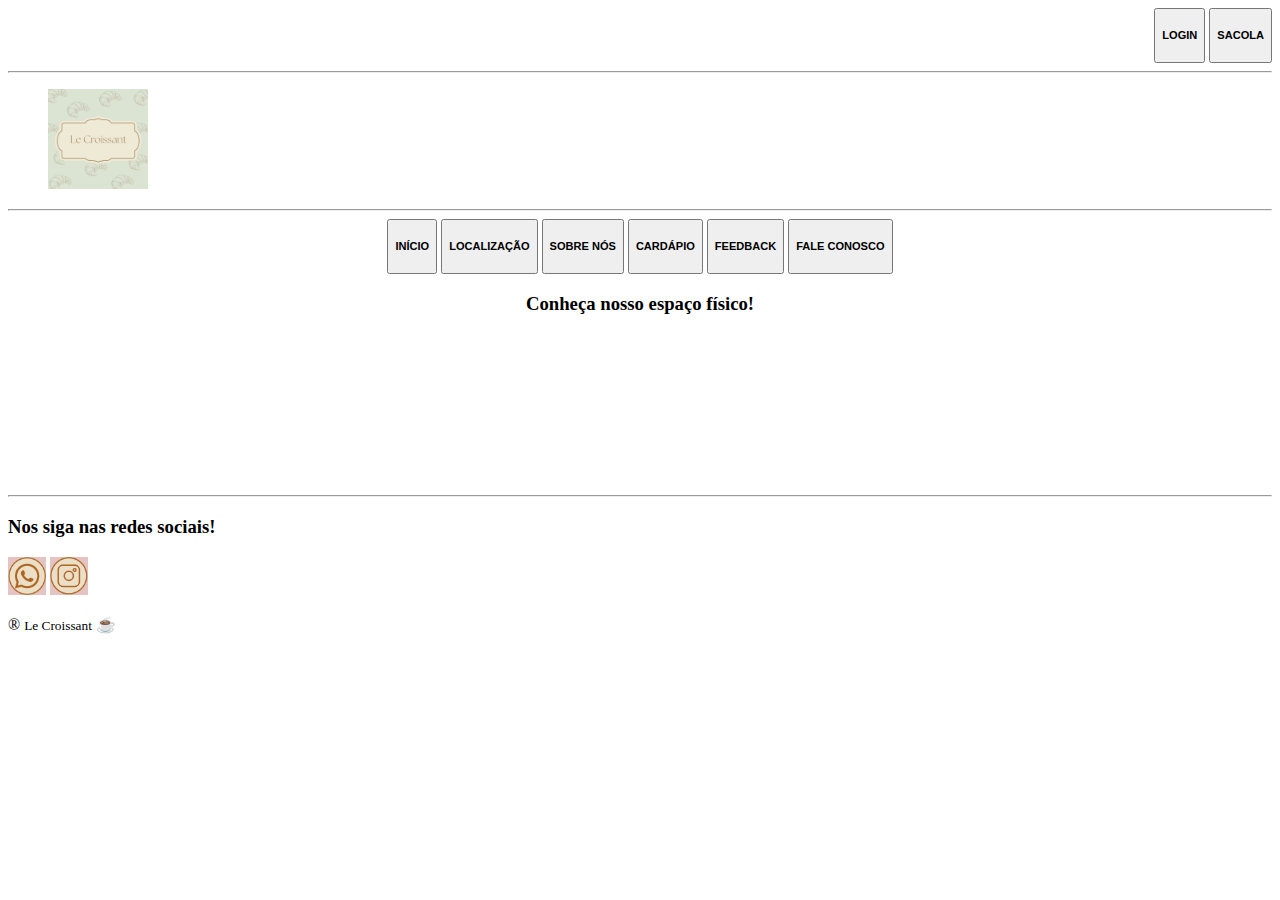
<file: localização.html>
<!DOCTYPE html>
<html lang="en">
    <head>
        <meta charset="UTF-8">
        <meta name="viewport" content="width=device-width, initial-scale=1.0">
        <title>Le Croissant</title>
        <link rel="shortcut icon" href="Imagens/iconelecroissant.ico" type="image/x-icon">
    </head>
    <body >
        <!--AQUI COMEÇA A HOME DO NOSSO SITE-->
        <header>
            <div align="right">
                <a href="Páginadelogin.html"><button><h5>LOGIN</h5></button></a>
                <a href=""><button><h5>SACOLA</h5></button></a>
            </div>
            <hr>
            <figure align="left">
            <img src="Imagens/Le Croissant Logo1.png" width="100" height="100" alt="logo">
            </figure>
            <hr>
            <div align="center">
                <a href="Le Croissant.html"><button><h5>INÍCIO</h5></button></a>
                <a href="localização.html"><button><h5>LOCALIZAÇÃO</h5></button></a>
                <a href="sobrenós.html"><button><h5>SOBRE NÓS</h5></button></a>
                <a href="cardapio.html"><button><h5>CARDÁPIO</h5></button></a>
                <a href="feedback.html"><button><h5>FEEDBACK</h5></button></a>
                <a href="Faleconosco.html"><button><h5>FALE CONOSCO</h5></button></a>
            </div>
            <div align="center">
                <h3>Conheça nosso espaço físico!</h3>

                <iframe src="https://www.google.com/maps/embed?pb=!1m18!1m12!1m3!1d2598.82862492046!2d-49.626860726568005!3d-22.90235144934281!2m3!1f0!2f0!3f0!3m2!1i1024!2i768!4f13.1!3m3!1m2!1s0x94c06a3757281041%3A0x9cbd7fc38fa8634e!2sAv.%20Tiradentes%2C%20599%20-%20Bairro%20S%C3%A3o%20Jos%C3%A9%2C%20Santa%20Cruz%20do%20Rio%20Pardo%20-%20SP%2C%2018900-000!5e0!3m2!1spt-BR!2sbr!4v1709811345731!5m2!1spt-BR!2sbr" width="300" height="150" style="border:0;" allowfullscreen="" loading="lazy" referrerpolicy="no-referrer-when-downgrade"></iframe>
            </div>
            
        </header>
        <hr>
        <footer> 
            <h3>Nos siga nas redes sociais!</h5>
                <a href="https://wa.me/5514998899701?text=sua%20mensagem"><img src="Imagens/logowhats.png" width="3%"></a>
            <a href="https://www.instagram.com/lecroissantcafeteria?igsh=MTRqc3BndHl5cGI5bQ=="><img src="Imagens/logo insta.PNG" width="3%"></a>
            <p> &reg; <small>Le Croissant</small> &#x2615 </p>
        </footer> 
    </body>
</html>
</file>
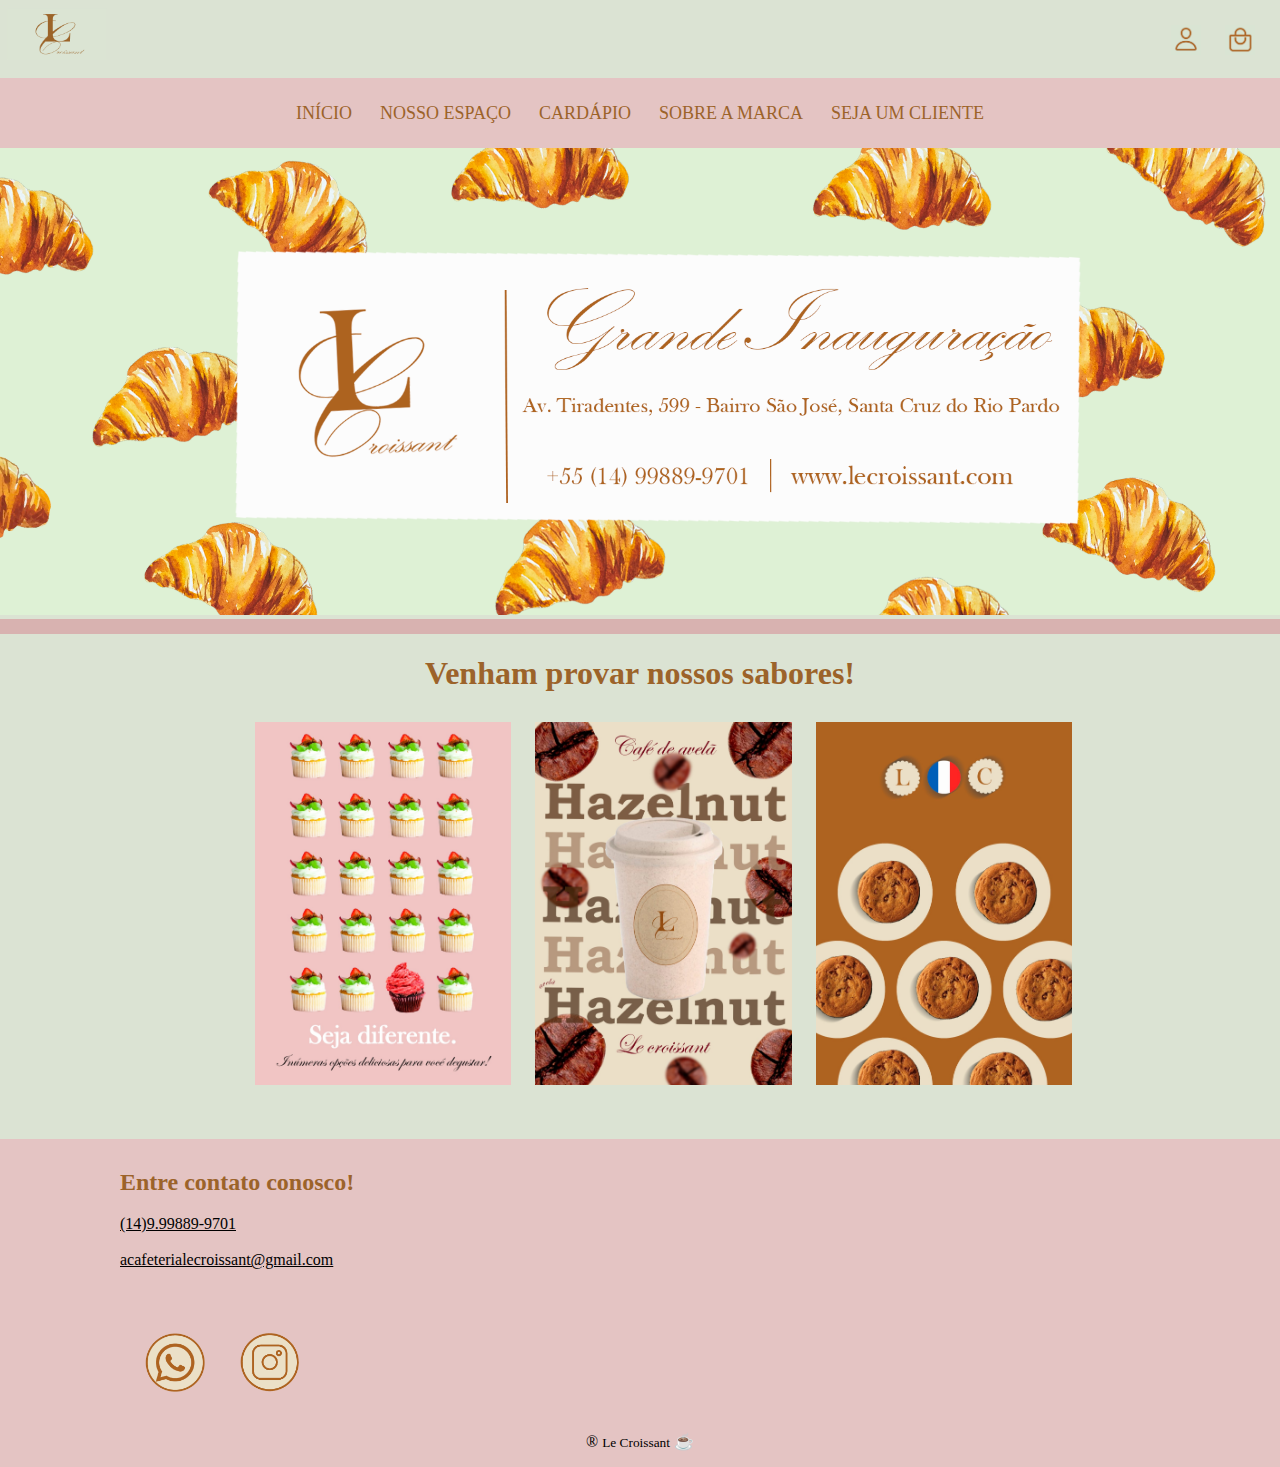
<file: nossoespaço.html>
<!DOCTYPE html>
<html lang="en">
    <head>
        <meta charset="UTF-8">
        <meta name="viewport" content="width=device-width, initial-scale=1.0">
        <title>Le Croissant</title>
        <link rel="shortcut icon" href="Imagens/iconelecroissant.ico" type="image/x-icon">
        <link rel="stylesheet" href="CSS/stylecafeteria.css">
    </head>
    <body >
        <!--AQUI COMEÇA A HOME DO NOSSO SITE-->
        <header>
            <div align="right">
                <figure class="logotipo">
                    <a href="Index.html"><img src="Imagens/lc logo.png" width="100" height="60" alt="logo"></a>
                </figure>
                <div class="loginesacola">
                    
                    <a href="Páginadelogin.html" style="text-decoration: none;"><img src="Imagens/iconelogin.png" alt="ícone de login" width="30px"></a>
                    &nbsp;&nbsp;&nbsp;&nbsp;
                    <a href="sacola.html" style="text-decoration: none;"><img src="Imagens/iconesacola.png" alt="ícone de login" width="30px"></a>
                   
                </div>
                <div class="clear"></div>
            </div>
            <div class="barra">
                <main  align="center" class="top">
                    <a href="Index.html" style="text-decoration: none;"><span class="borda">INÍCIO</span></a>
                    <a href="nossoespaço.html" style="text-decoration: none;"><span class="borda">NOSSO ESPAÇO</span></a>
                    <a href="cardapio.html" style="text-decoration: none;"><span class="borda">CARDÁPIO</span></a>
                    <a href="sobrenós.html" style="text-decoration: none;"><span class="borda">SOBRE A MARCA</span></a>
                    <a href="cadastro.html" style="text-decoration: none;"><span class="borda">SEJA UM CLIENTE</span></a>
                </main>
            </div>
        </header>

        <div>
            <img src="Imagens/bannerlançamento.png" alt="Quem somos nós" width="100%">
        </div>
        <div class="entreespaço"></div>
        <h1 align="center">Venham provar nossos sabores!</h1>
        <div class="baners">
            <img src="Imagens/bannercupcakes.jpeg" alt="cupcakes" width="25%"> &nbsp;&nbsp;&nbsp;&nbsp; <img src="Imagens/bannercafé.jpeg" alt="Café" width="25%"> &nbsp;&nbsp;&nbsp;&nbsp; <img src="Imagens/bannercookie.jpeg" alt="Cookies" width="25%">
        </div>
        <footer>
            
            <div class="footermapa"> 
                <!--ENTRE EM CONTATO CONOSCO    --> 
                <h2>Entre contato conosco!</h2>
                <a href=“tel:+5514998899701” style="color: black;">(14)9.99889-9701 </a>
                <br> <br> 
                <a href="acafeterialecroissant@gmail.com" style="color: black;">acafeterialecroissant@gmail.com</a>
      
            </div>



            <div class="footermapa">
                <!--MAPA DA NOSSA LOJA FÍSICA-->  
                <iframe src="https://www.google.com/maps/embed?pb=!1m18!1m12!1m3!1d2598.82862492046!2d-49.626860726568005!3d-22.90235144934281!2m3!1f0!2f0!3f0!3m2!1i1024!2i768!4f13.1!3m3!1m2!1s0x94c06a3757281041%3A0x9cbd7fc38fa8634e!2sAv.%20Tiradentes%2C%20599%20-%20Bairro%20S%C3%A3o%20Jos%C3%A9%2C%20Santa%20Cruz%20do%20Rio%20Pardo%20-%20SP%2C%2018900-000!5e0!3m2!1spt-BR!2sbr!4v1709811345731!5m2!1spt-BR!2sbr" width="300" height="150" style="border:0;" allowfullscreen="" loading="lazy" referrerpolicy="no-referrer-when-downgrade"></iframe>
                
            </div> 
       
            
            <div class="footermapa"> 
                <!--NOSSAS REDES SOCIAIS-->
                <div class="instaewhats">
                    <a href="https://wa.me/5514998899701?text=sua%20mensagem" target="_blank"><img src="Imagens/logowhats.png" width="60px"></a>
                </div>
                <div class="instaewhats">
                    <a href="https://www.instagram.com/lecroissantcafeteria?igsh=MTRqc3BndHl5cGI5bQ==" target="_blank"><img src="Imagens/logo insta.PNG" width="60px"></a>
                </div>

                </div>
     
             
            </div>
            
            <div class="clear"></div>
            <div class="marcaregistrada">           <p> &reg; <small>Le Croissant</small> &#x2615 </p></div>
 
        </div>
    </footer>   
    </body>
</html>
</file>
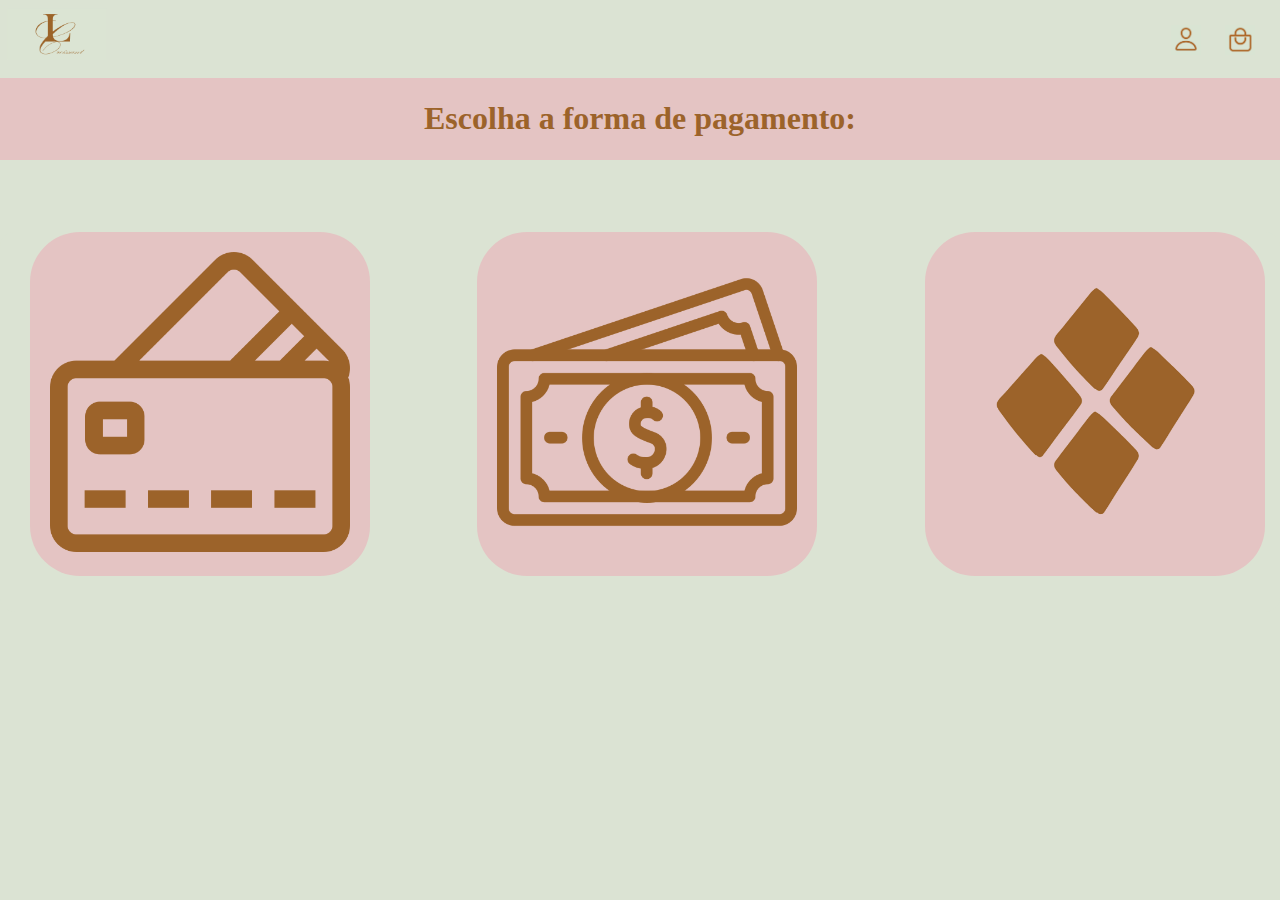
<file: pagamento.html>
<!DOCTYPE html>
<html lang="en">
    <head>
        <meta charset="UTF-8">
        <meta name="viewport" content="width=device-width, initial-scale=1.0">
        <title>Le Croissant</title>
        <link rel="shortcut icon" href="Imagens/iconelecroissant.ico" type="image/x-icon">
        <link rel="stylesheet" href="CSS/stylecafeteria.css">

    </head>
    <body >
        <!--AQUI COMEÇA A HOME DO NOSSO SITE-->
        <header>
            <div align="right">
                <figure class="logotipo">
                    <a href="Index.html"><img src="Imagens/lc logo.png" width="100" height="60" alt="logo"></a>
                </figure>
                <div class="loginesacola">
                    
                    <a href="Páginadelogin.html" style="text-decoration: none;"><img src="Imagens/iconelogin.png" alt="ícone de login" width="30px"></a>
                    &nbsp;&nbsp;&nbsp;&nbsp;
                    <a href="sacola.html" style="text-decoration: none;"><img src="Imagens/iconesacola.png" alt="ícone de login" width="30px"></a>
                   
                </div>
                <div class="clear"></div>
            </div>
        </header>
        <div class="titulo"><h1>Escolha a forma de pagamento:</h1></div>
        <br><br><br><br>
        <div id="pagamentos">
            <div class="pagamentocartao">
                <a href="cartao.html"><img class="imgcartao" src="Imagens/cartao-de-credito (1).png" alt="cartao" width="300px"></a>
            </div>
            <div class="pagamentopix">
                <img class="imgcartao" src="Imagens/pixx.png" alt="cartao" width="300px">
            </div>
            <div class="dinheiro">
                <img class="imgcartao" src="Imagens/dinheiro.png" alt="cartao" width="300px">
            </div>
        </div>

       
</html>
</file>
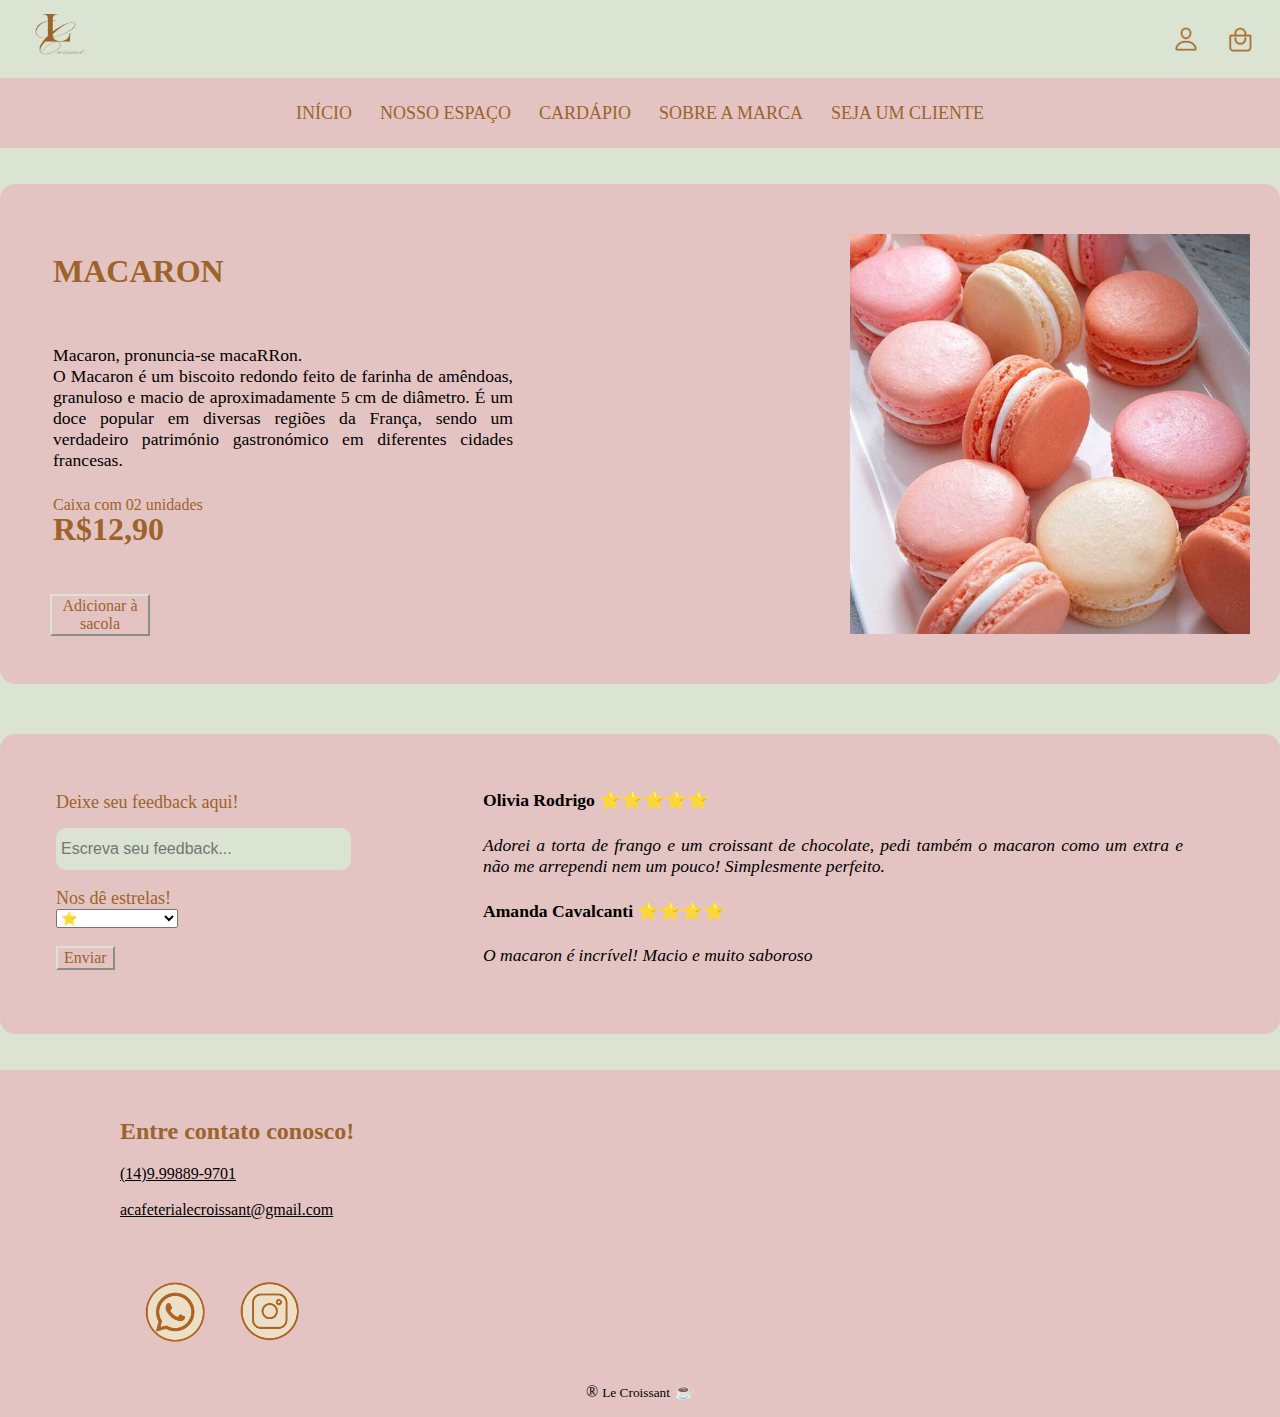
<file: Paginadoproduto.html>
<!DOCTYPE html>
<html lang="en">
    <head>
        <meta charset="UTF-8">
        <meta name="viewport" content="width=device-width, initial-scale=1.0">
        <title>Le Croissant</title>
        <link rel="shortcut icon" href="Imagens/iconelecroissant.ico" type="image/x-icon">
        <link rel="stylesheet" href="CSS/stylecafeteria.css">
    </head>
    <body >
        <!--AQUI COMEÇA A HOME DO NOSSO SITE-->
        <header>
            <div align="right">
                <figure class="logotipo">
                    <a href="Index.html"><img src="Imagens/lc logo.png" width="100" height="60" alt="logo"></a>
                </figure>
                <div class="loginesacola">
                    
                    <a href="Páginadelogin.html" style="text-decoration: none;"><img src="Imagens/iconelogin.png" alt="ícone de login" width="30px"></a>
                    &nbsp;&nbsp;&nbsp;&nbsp;
                    <a href="sacola.html" style="text-decoration: none;"><img src="Imagens/iconesacola.png" alt="ícone de login" width="30px"></a>
                   
                </div>
                <div class="clear"></div>
            </div>
            <div class="barra">
                <main  align="center" class="top">
                    <a href="Index.html" style="text-decoration: none;"><span class="borda">INÍCIO</span></a>
                    <a href="nossoespaço.html" style="text-decoration: none;"><span class="borda">NOSSO ESPAÇO</span></a>
                    <a href="cardapio.html" style="text-decoration: none;"><span class="borda">CARDÁPIO</span></a>
                    <a href="sobrenós.html" style="text-decoration: none;"><span class="borda">SOBRE A MARCA</span></a>
                    <a href="cadastro.html" style="text-decoration: none;"><span class="borda">SEJA UM CLIENTE</span></a>
                </main>
            </div>
        </header>
        <br><br>
        <div id="produtoo">
            <div class="omacaron">
                <h1>MACARON</h1>
            </div>
            <div class="caracmacar">
                <p>Macaron, pronuncia-se macaRRon. <br> O Macaron é um biscoito redondo feito de farinha de amêndoas, granuloso e macio de aproximadamente 5 cm de diâmetro. É um doce popular em diversas regiões da França, sendo um verdadeiro património gastronómico em diferentes cidades francesas.</p>
            </div>
            <div class="precomacaron">
                <p>Caixa com 02 unidades</p>
                <h1>R$12,90</h1>
            </div>
            <div class="botaoproduto">
                <button>Adicionar à sacola</button>
            </div>            
            <div id="fotomacaron">
                <img src="Imagens/macaron.jpg" alt="Foto do Macaron" width="400px" height="400px">
            </div>
        </div>
        <div id="nulo"></div>
        <div id="feedbackk">
            <div class="estrelas">
                <form method="post" action="#">
                    <fieldset style="width: 40%;">
                        <br>
                        <label>Deixe seu feedback aqui!</label>
                        <input type="text" name="feedback" placeholder="Escreva seu feedback..." required>
                        <br> <br>
                        <label>Nos dê estrelas!</label>
                        <select name="Estrelas">
                            <optgroup label="Avalie de 0 a 5">
                                <option value="Estrelas">&#x2B50</option>
                                <option value="Estrelas">&#x2B50&#x2B50</option>
                                <option value="Estrelas">&#x2B50&#x2B50&#x2B50</option>
                                <option value="Estrelas">&#x2B50&#x2B50&#x2B50&#x2B50</option>
                                <option value="Estrelas">&#x2B50&#x2B50&#x2B50&#x2B50&#x2B50</option>
                            </optgroup>
                        </select>
                            <br> <br>
                            <button type="submit">Enviar</button>
                    </fieldset>
                </form>
            </div>
            <div class="comentarios">
                <h4>Olivia Rodrigo &#x2B50&#x2B50&#x2B50&#x2B50&#x2B50</h4>
                <p><cite>Adorei a torta de frango e um croissant de chocolate, pedi também o macaron como um extra e não me arrependi nem um pouco! Simplesmente perfeito.</cite></p>
                <h4>Amanda Cavalcanti &#x2B50&#x2B50&#x2B50&#x2B50</h4>
                <p><cite>O macaron é incrível! Macio e muito saboroso</cite></p>
            </div>
        </div>
        <br><br>
        <div class="clear"></div>
        <footer>
            <br>
                <div class="footermapa"> 
                    <!--ENTRE EM CONTATO CONOSCO    --> 
                    <h2>Entre contato conosco!</h2>
                    <a href=“tel:+5514998899701” style="color: black;">(14)9.99889-9701 </a>
                    <br> <br> 
                    <a href="acafeterialecroissant@gmail.com" style="color: black;">acafeterialecroissant@gmail.com</a>
          
                </div>



                <div class="footermapaindex">
                    <!--MAPA DA NOSSA LOJA FÍSICA-->  
                    <iframe src="https://www.google.com/maps/embed?pb=!1m18!1m12!1m3!1d2598.82862492046!2d-49.626860726568005!3d-22.90235144934281!2m3!1f0!2f0!3f0!3m2!1i1024!2i768!4f13.1!3m3!1m2!1s0x94c06a3757281041%3A0x9cbd7fc38fa8634e!2sAv.%20Tiradentes%2C%20599%20-%20Bairro%20S%C3%A3o%20Jos%C3%A9%2C%20Santa%20Cruz%20do%20Rio%20Pardo%20-%20SP%2C%2018900-000!5e0!3m2!1spt-BR!2sbr!4v1709811345731!5m2!1spt-BR!2sbr" width="300" height="150" style="border:0;" allowfullscreen="" loading="lazy" referrerpolicy="no-referrer-when-downgrade"></iframe>
                    
                </div> 
           
                
                <div class="footermapa"> 
                    <!--NOSSAS REDES SOCIAIS-->
                    <div class="instaewhats">
                        <a href="https://wa.me/5514998899701?text=sua%20mensagem" target="_blank"><img src="Imagens/logowhats.png" width="60px"></a>
                    </div>
                    <div class="instaewhats">
                        <a href="https://www.instagram.com/lecroissantcafeteria?igsh=MTRqc3BndHl5cGI5bQ==" target="_blank"><img src="Imagens/logo insta.PNG" width="60px"></a>
                    </div>

                    </div>
         
                 
                </div>
                
                <div class="clear"></div>
                <div class="marcaregistrada">           <p> &reg; <small>Le Croissant</small> &#x2615 </p></div>
     
            </div>
        </footer> 
</html>
</file>
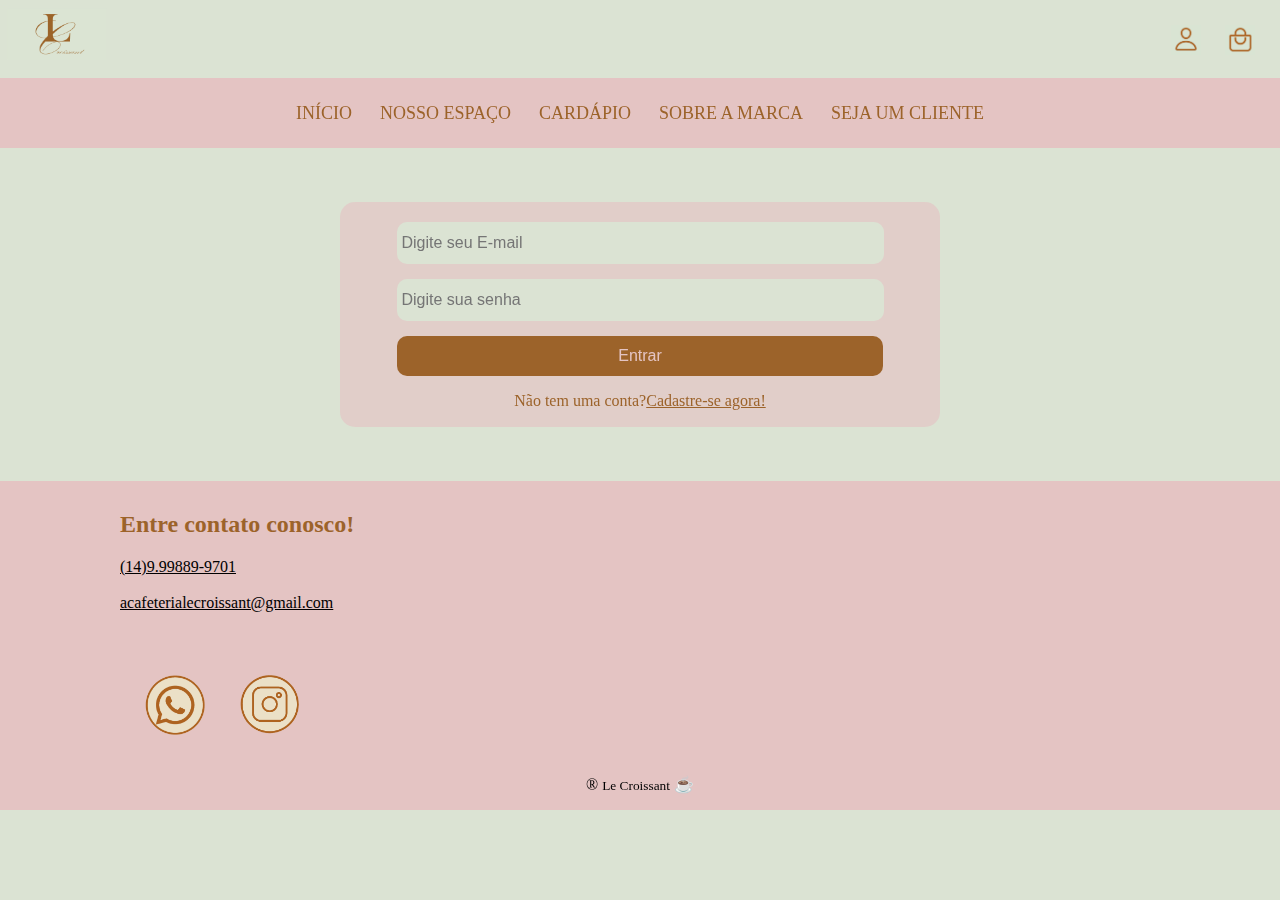
<file: Páginadelogin.html>
<!DOCTYPE html>
<html lang="en">
    <head>
        <meta charset="UTF-8">
        <meta name="viewport" content="width=device-width, initial-scale=1.0">
        <title>Le Croissant</title>
        <link rel="shortcut icon" href="Imagens/iconelecroissant.ico" type="image/x-icon">
        <link rel="stylesheet" href="CSS/stylecafeteria.css">
    </head>
    <body >
        <!--AQUI COMEÇA A HOME DO NOSSO SITE-->
        <header>
            <div align="right">
                <figure class="logotipo">
                    <a href="Index.html"><img src="Imagens/lc logo.png" width="100" height="60" alt="logo"></a>
                </figure>
                <div class="loginesacola">
                    
                    <a href="Páginadelogin.html" style="text-decoration: none;"><img src="Imagens/iconelogin.png" alt="ícone de login" width="30px"></a>
                    &nbsp;&nbsp;&nbsp;&nbsp;
                    <a href="sacola.html" style="text-decoration: none;"><img src="Imagens/iconesacola.png" alt="ícone de login" width="30px"></a>
                   
                </div>
                <div class="clear"></div>
            </div>
            <div class="barra">
                <main  align="center" class="top">
                    <a href="Index.html" style="text-decoration: none;"><span class="borda">INÍCIO</span></a>
                    <a href="nossoespaço.html" style="text-decoration: none;"><span class="borda">NOSSO ESPAÇO</span></a>
                    <a href="cardapio.html" style="text-decoration: none;"><span class="borda">CARDÁPIO</span></a>
                    <a href="sobrenós.html" style="text-decoration: none;"><span class="borda">SOBRE A MARCA</span></a>
                    <a href="cadastro.html" style="text-decoration: none;"><span class="borda">SEJA UM CLIENTE</span></a>
                </main>
            </div>
        </header>
        <br><br><br>   
            <main id="principal">
                <form method="post" action="#">
                    <div>
                        <input class="email" type="text" name="email" id="email" placeholder="Digite seu E-mail" required >
                    </div>
                    <div>
                        <input  class="senha" type="password" name="senha" id="senha" placeholder="Digite sua senha" required >
                    </div>
                    <div>
                        <input class="submit" type="submit" value="Entrar">
                    </div>
                    <p class="botaocadastro">Não tem uma conta?<a href="cadastro.html" style="color: #9c632a;">Cadastre-se agora!</a></p>
                </form>
            </main>
        <br><br><br>

        <footer>
            
            <div class="footermapa"> 
                <!--ENTRE EM CONTATO CONOSCO    --> 
                <h2>Entre contato conosco!</h2>
                <a href=“tel:+5514998899701” style="color: black;">(14)9.99889-9701 </a>
                <br> <br> 
                <a href="acafeterialecroissant@gmail.com" style="color: black;">acafeterialecroissant@gmail.com</a>
      
            </div>
            <div class="footermapa">
                <!--MAPA DA NOSSA LOJA FÍSICA-->  
                <iframe src="https://www.google.com/maps/embed?pb=!1m18!1m12!1m3!1d2598.82862492046!2d-49.626860726568005!3d-22.90235144934281!2m3!1f0!2f0!3f0!3m2!1i1024!2i768!4f13.1!3m3!1m2!1s0x94c06a3757281041%3A0x9cbd7fc38fa8634e!2sAv.%20Tiradentes%2C%20599%20-%20Bairro%20S%C3%A3o%20Jos%C3%A9%2C%20Santa%20Cruz%20do%20Rio%20Pardo%20-%20SP%2C%2018900-000!5e0!3m2!1spt-BR!2sbr!4v1709811345731!5m2!1spt-BR!2sbr" width="300" height="150" style="border:0;" allowfullscreen="" loading="lazy" referrerpolicy="no-referrer-when-downgrade"></iframe>
                
            </div> 
            <div class="footermapa"> 
                <!--NOSSAS REDES SOCIAIS-->
                <div class="instaewhats">
                    <a href="https://wa.me/5514998899701?text=sua%20mensagem" target="_blank"><img src="Imagens/logowhats.png" width="60px"></a>
                </div>
                <div class="instaewhats">
                    <a href="https://www.instagram.com/lecroissantcafeteria?igsh=MTRqc3BndHl5cGI5bQ==" target="_blank"><img src="Imagens/logo insta.PNG" width="60px"></a>
                </div>

                </div>
     
             
            </div>
            
            <div class="clear"></div>
            <div class="marcaregistrada">           <p> &reg; <small>Le Croissant</small> &#x2615 </p></div>
 
        </div>
    </footer>   



        
    </body>
</html>
</file>
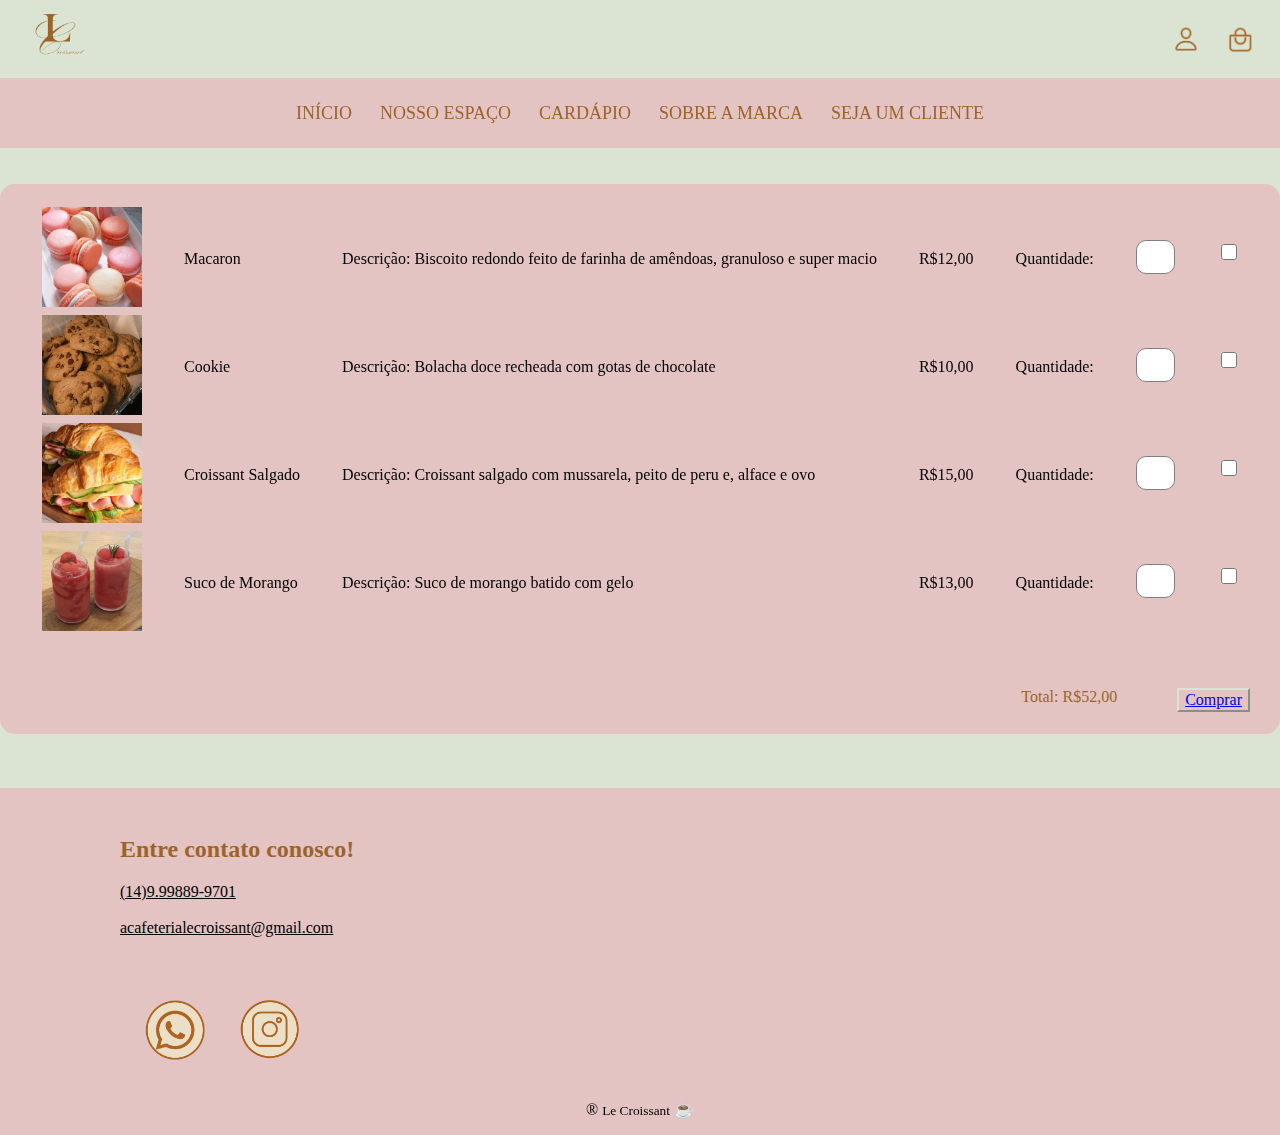
<file: sacola.html>
<!DOCTYPE html>
<html lang="en">
    <head>
        <meta charset="UTF-8">
        <meta name="viewport" content="width=device-width, initial-scale=1.0">
        <title>Le Croissant</title>
        <link rel="shortcut icon" href="Imagens/iconelecroissant.ico" type="image/x-icon">
        <link rel="stylesheet" href="CSS/stylecafeteria.css">

    </head>
    <body >
        <!--AQUI COMEÇA A HOME DO NOSSO SITE-->
        <header>
            <div align="right">
                <figure class="logotipo">
                    <a href="Index.html"><img src="Imagens/lc logo.png" width="100" height="60" alt="logo"></a>
                </figure>
                <div class="loginesacola">
                    
                    <a href="Páginadelogin.html" style="text-decoration: none;"><img src="Imagens/iconelogin.png" alt="ícone de login" width="30px"></a>
                    &nbsp;&nbsp;&nbsp;&nbsp;
                    <a href="sacola.html" style="text-decoration: none;"><img src="Imagens/iconesacola.png" alt="ícone de login" width="30px"></a>
                   
                </div>
                <div class="clear"></div>
            </div>
            <div class="barra">
                <main  align="center" class="top">
                    <a href="Index.html" style="text-decoration: none;"><span class="borda">INÍCIO</span></a>
                    <a href="nossoespaço.html" style="text-decoration: none;"><span class="borda">NOSSO ESPAÇO</span></a>
                    <a href="cardapio.html" style="text-decoration: none;"><span class="borda">CARDÁPIO</span></a>
                    <a href="sobrenós.html" style="text-decoration: none;"><span class="borda">SOBRE A MARCA</span></a>
                    <a href="cadastro.html" style="text-decoration: none;"><span class="borda">SEJA UM CLIENTE</span></a>
                </main>
            </div>
        </header>
        <br><br>
        <div id="containersacola">
            <table class="tabelasacola">
                <thead>
                    <tr>
                        <div class="trr">
                            <td><img src="Imagens/macaron.jpg" width="100px"></td>
                            <td>Macaron</td>
                            <td>Descrição: Biscoito redondo feito de farinha de amêndoas, granuloso e super macio</td>
                            <td>R$12,00</td>
                            <td>Quantidade:</td>
                            <td><input type="number" style="width: 30px; background-color: white; border: gray 1px solid; height: 30px; margin-top: -5px;"></td>
                            <td><input type="checkbox" name="macaron" id="macaron" style="margin-top: -10px;"></td>
                        </div>
                    </tr>
                    <tr>
                        <td><img src="Imagens/cookie.jpg" width="100px"></td>
                        <td>Cookie</td>
                        <td>Descrição: Bolacha doce recheada com gotas de chocolate </td>
                        <td>R$10,00</td>
                        <td>Quantidade:</td>
                        <td><input type="number" style="width: 30px; background-color: white; border: gray 1px solid; height: 30px; margin-top: -5px;"></td>
                        <td><input type="checkbox" name="cookie" id="cookie" style="margin-top: -10px;"></td>
                    
                    </tr>
                    <tr>
                        <td><img src="Imagens/croissant salgado.jpg" width="100px"></td>
                        <td>Croissant Salgado</td>
                        <td>Descrição: Croissant salgado com mussarela, peito de peru e, alface e ovo</td>
                        <td>R$15,00</td>
                        <td>Quantidade:</td>
                        <td><input type="number" style="width: 30px; background-color: white; border: gray 1px solid; height: 30px; margin-top: -5px;""></td>
                        <td><input type="checkbox" name="croissant" id="croissant" style="margin-top: -10px;"></td>
                    
                    </tr>
                    <tr>
                        <td><img src="Imagens/suco de morango.jpg" width="100px"></td>
                        <td>Suco de Morango</td>
                        <td>Descrição: Suco de morango batido com gelo</td> 
                        <td>R$13,00</td>
                        <td>Quantidade:</td>
                        <td><input type="number" style="width: 30px; background-color: white; border: gray 1px solid; height: 30px; margin-top: -5px;"></td>
                        <td><input type="checkbox" name="suco" id="suco"  style="margin-top: -10px;"></td>
                     
                    </tr>
                </thead>
            </table>
            <span class="botaocomprar"><button><a href="pagamento.html">Comprar</button></a></span>
            <span class="botaocomprar">Total: R$52,00</span>
        </div>
        <br><br><br>
        <footer>
            <br>
                <div class="footermapa"> 
                    <!--ENTRE EM CONTATO CONOSCO    --> 
                    <h2>Entre contato conosco!</h2>
                    <a href=“tel:+5514998899701” style="color: black;">(14)9.99889-9701 </a>
                    <br> <br> 
                    <a href="acafeterialecroissant@gmail.com" style="color: black;">acafeterialecroissant@gmail.com</a>
          
                </div>



                <div class="footermapaindex">
                    <!--MAPA DA NOSSA LOJA FÍSICA-->  
                    <iframe src="https://www.google.com/maps/embed?pb=!1m18!1m12!1m3!1d2598.82862492046!2d-49.626860726568005!3d-22.90235144934281!2m3!1f0!2f0!3f0!3m2!1i1024!2i768!4f13.1!3m3!1m2!1s0x94c06a3757281041%3A0x9cbd7fc38fa8634e!2sAv.%20Tiradentes%2C%20599%20-%20Bairro%20S%C3%A3o%20Jos%C3%A9%2C%20Santa%20Cruz%20do%20Rio%20Pardo%20-%20SP%2C%2018900-000!5e0!3m2!1spt-BR!2sbr!4v1709811345731!5m2!1spt-BR!2sbr" width="300" height="150" style="border:0;" allowfullscreen="" loading="lazy" referrerpolicy="no-referrer-when-downgrade"></iframe>
                    
                </div> 
           
                
                <div class="footermapa"> 
                    <!--NOSSAS REDES SOCIAIS-->
                    <div class="instaewhats">
                        <a href="https://wa.me/5514998899701?text=sua%20mensagem" target="_blank"><img src="Imagens/logowhats.png" width="60px"></a>
                    </div>
                    <div class="instaewhats">
                        <a href="https://www.instagram.com/lecroissantcafeteria?igsh=MTRqc3BndHl5cGI5bQ==" target="_blank"><img src="Imagens/logo insta.PNG" width="60px"></a>
                    </div>

                    </div>
         
                 
                </div>
                
                <div class="clear"></div>
                <div class="marcaregistrada">           <p> &reg; <small>Le Croissant</small> &#x2615 </p></div>
     
            </div>
        </footer> 
</html>
</file>
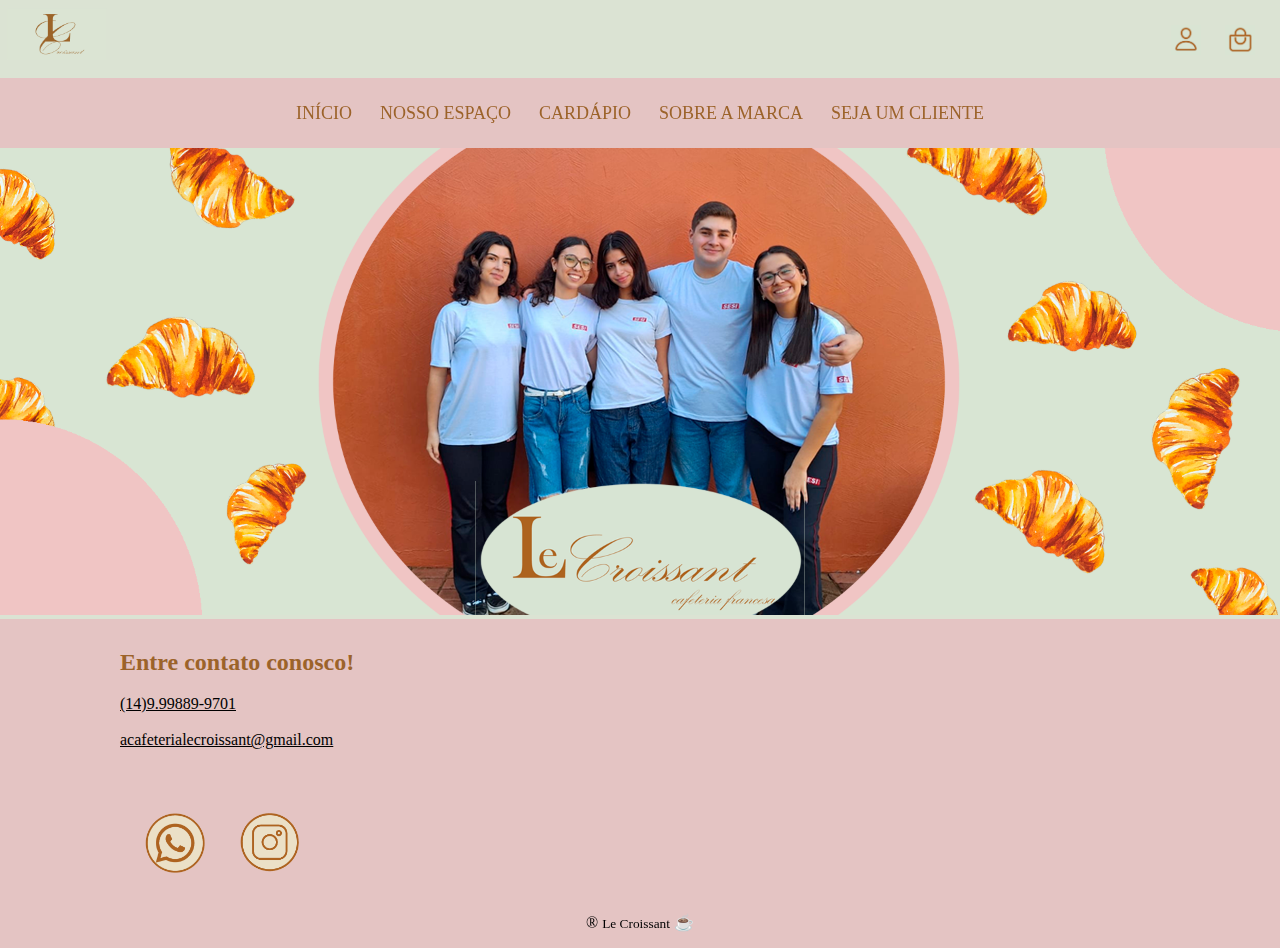
<file: sobrenós.html>
<!DOCTYPE html>
<html lang="en">
    <head>
        <meta charset="UTF-8">
        <meta name="viewport" content="width=device-width, initial-scale=1.0">
        <title>Le Croissant</title>
        <link rel="shortcut icon" href="Imagens/iconelecroissant.ico" type="image/x-icon">
        <link rel="stylesheet" href="CSS/stylecafeteria.css">
    </head>
    <body >
        <!--AQUI COMEÇA A HOME DO NOSSO SITE-->
        <header>
            <div align="right">
                <figure class="logotipo">
                    <a href="Index.html"><img src="Imagens/lc logo.png" width="100" height="60" alt="logo"></a>
                </figure>
                <div class="loginesacola">
                    
                    <a href="Páginadelogin.html" style="text-decoration: none;"><img src="Imagens/iconelogin.png" alt="ícone de login" width="30px"></a>
                    &nbsp;&nbsp;&nbsp;&nbsp;
                    <a href="sacola.html" style="text-decoration: none;"><img src="Imagens/iconesacola.png" alt="ícone de login" width="30px"></a>
                   
                </div>
                <div class="clear"></div>
            </div>
            <div class="barra">
                <main  align="center" class="top">
                    <a href="Index.html" style="text-decoration: none;"><span class="borda">INÍCIO</span></a>
                    <a href="nossoespaço.html" style="text-decoration: none;"><span class="borda">NOSSO ESPAÇO</span></a>
                    <a href="cardapio.html" style="text-decoration: none;"><span class="borda">CARDÁPIO</span></a>
                    <a href="sobrenós.html" style="text-decoration: none;"><span class="borda">SOBRE A MARCA</span></a>
                    <a href="cadastro.html" style="text-decoration: none;"><span class="borda">SEJA UM CLIENTE</span></a>
                </main>
            </div>
        </header>
        <div>
            <img src="Imagens/quemsomosnos.png" alt="Quem somos nós" width="100%">
        </div>
        <footer>
            
            <div class="footermapa"> 
                <!--ENTRE EM CONTATO CONOSCO    --> 
                <h2>Entre contato conosco!</h2>
                <a href=“tel:+5514998899701” style="color: black;">(14)9.99889-9701 </a>
                <br> <br> 
                <a href="acafeterialecroissant@gmail.com" style="color: black;">acafeterialecroissant@gmail.com</a>
      
            </div>



            <div class="footermapa">
                <!--MAPA DA NOSSA LOJA FÍSICA-->  
                <iframe src="https://www.google.com/maps/embed?pb=!1m18!1m12!1m3!1d2598.82862492046!2d-49.626860726568005!3d-22.90235144934281!2m3!1f0!2f0!3f0!3m2!1i1024!2i768!4f13.1!3m3!1m2!1s0x94c06a3757281041%3A0x9cbd7fc38fa8634e!2sAv.%20Tiradentes%2C%20599%20-%20Bairro%20S%C3%A3o%20Jos%C3%A9%2C%20Santa%20Cruz%20do%20Rio%20Pardo%20-%20SP%2C%2018900-000!5e0!3m2!1spt-BR!2sbr!4v1709811345731!5m2!1spt-BR!2sbr" width="300" height="150" style="border:0;" allowfullscreen="" loading="lazy" referrerpolicy="no-referrer-when-downgrade"></iframe>
                
            </div> 
       
            
            <div class="footermapa"> 
                <!--NOSSAS REDES SOCIAIS-->
                <div class="instaewhats">
                    <a href="https://wa.me/5514998899701?text=sua%20mensagem" target="_blank"><img src="Imagens/logowhats.png" width="60px"></a>
                </div>
                <div class="instaewhats">
                    <a href="https://www.instagram.com/lecroissantcafeteria?igsh=MTRqc3BndHl5cGI5bQ==" target="_blank"><img src="Imagens/logo insta.PNG" width="60px"></a>
                </div>

                </div>
     
             
            </div>
            
            <div class="clear"></div>
            <div class="marcaregistrada">           <p> &reg; <small>Le Croissant</small> &#x2615 </p></div>
 
        </div>
    </footer>  
    </body>
</html>
</file>
<file: CSS/stylecafeteria.css>
/*Cor e margens do corpo todo*/
body, html{
    margin: 0;
    padding: 0;
    background-color: #dbe3d3;
    height: 100%;}
/*características dos botões*/
button{
    background-color: #e4c4c3;
    border-color: #dbe3d3;
    font-family: 'Times New Roman', Times, serif;
    color: #9c632a;
    font-size: medium;
    cursor: pointer;
}
/*.atrasbotoes{
    background-color: hwb(2 76% 11%);
    justify-self: center;
}*/
/*Barra dos botões*/
.top{
    padding: 25px;
    text-align: center;
    background-color: #e4c4c3;
    height: 20px;
    font-family: 'Times New Roman', Times, serif;
}
/*borda dos spans (botões da barra)*/
.borda{
    border-style: solid;
    border-width: 2px;
    border-color: #e4c4c3;
    background-color: #e4c4c3;
    padding: 10px;
    color: #9c632a;
    text-decoration: none;
    font-size:large;
    cursor: pointer;
}
.borda:hover{
    border-style: solid;
    border-width: 2px;
    border-color: #e4c4c3;
    background-color: #d8b2b0;
    padding: 10px;
    color: #9c632a;
    text-decoration: none;
    font-size:large;
    cursor: pointer;
}
/*características da logotipo*/
.logotipo{
    float: left;
    padding: 2px;
    margin: 5px;
}
/*características da barra de navegação*/
.barra{
    background-color: #e4c4c3;
    line-height: normal;

}
.clear{
    clear: both;
}
/*características dos spans de login e sacola*/
.loginesacola{
    padding: 25px;
    text-align: right;
    background-color: #dbe3d3;
    height: 20px;
    font-family: 'Times New Roman', Times, serif;
}
.iconeles{
    float: left;
}
/*bordas spans login e sacola*/
.bordales{
    border-style: solid;
    border-width: 2px;
    border-color: #dbe3d3;
    background-color: #dbe3d3;
    padding: 10px;
    color: #9c632a;
    text-decoration: none;
    font-size:large;
}
.bordales:hover{
    border-style: solid;
    border-width: 2px;
    border-color: #dbe3d3;
    background-color: #c7cec1;
    padding: 10px;
    color: #9c632a;
    text-decoration: none;
    font-size:large;
}
/*características do login e do footer*/
footer{
    background-color: #e4c4c3;
    align-content: center;
}
/*característica fotos do cardápio*/
td{
    padding-left: 20px;
    padding-right: 20px;
}
/*fontes - características*/
h3, h2, h1{
    color: #9c632a;
}
/*características do mapa localizado no footer*/
.footermapa{
    float: left;
    margin: 10px 120px;
}
/*características da marca registrada*/
.marcaregistrada{
    text-align: center;
}
/*características do link das redes*/
.instaewhats{
    float: left;
    padding: 10px;
    margin-left: 15px;
}
/*características do footer apenas do index*/
.footermapaindex{
    float: left;
    margin: 10px 150px;
}
/*características do "banner" de login*/
#principal{
    width: 80%;
    height: 225px;
    background-color: #e4c4c3a7;
    margin: 0 auto;
    border-radius: 15px;
    min-width: 400px;
    max-width: 600px;
    text-align: center;
}
/*características do input ao login*/
input{
    width: 80%;
    height: 40px;
    font-size: 16px;
    margin-top: 15px;
    background-color: #dbe3d3;
    padding-left: 5px;
    border: none;
    border-radius: 10px;
}
/*espaço para email*/
input.email{
    margin-top: 20px;
    background-repeat: no-repeat;
    background-position: 5px;
}
/*espaço para senha*/
input.senha{
    background-repeat: no-repeat;
    background-position: 5px;
}
/*botão de login*/
input.submit{
    color: #e4c4c3;
    background-color: #9c632a;
    border-radius: 10px;
    padding: 5px 20px;
    height: 40px;
    width: 81%;
}
input.submit:hover{
    color: #e4c4c3;
    background-color: #5e350b;
    border-radius: 10px;
    padding: 5px 20px;
    height: 40px;
    width: 81%;
}
/*cor do botão de cadastro(no parágrafo)*/
.botaocadastro{
    color: #9c632a;
}
/*container do formulário de cadastro*/
#conteiner {
    margin: 0 auto;
    width: 50%;
    background-color: #EFEAD6;
    border-radius: 5px;
    padding: 30px;
}
/*espaço no formulário de cadastro*/
fieldset {
    background-color: #e4c4c3;
    border: 1px #e4c4c3 solid;
    margin: 10px;
}
/*titulos no formulário*/
legend {
    font-weight: bold;
    color: #9c632a;
}
/*botões*/
label {
    display: block;
    cursor: pointer;
}
/*classe do container */
.cont {
    display: inline;
    cursor: pointer;
}
/*tamanho das barras no cadastro */
.tamanhocad{
    width: 100%;
}
/*área de texto no cadastro*/
textarea{ 
    width: 100%;
    height: 80px;
    resize: none;
    background-color: #dbe3d3;
    border-radius: 10px;
    border-color: #e4c4c3;
}
/*características do botão de enviar cadastro*/
.bot {
    margin: 10px 0 0 10px;
}
/*Container da página do produto*/
#produtoo{
    width: 100%;
    height: 500px;
    background-color: #e4c4c3;
    margin: 0 auto;
    border-radius: 15px;
    min-width: 400px;
    max-width: 1300px;
    
}
/*características da foto do macaron*/
#fotomacaron{
    margin-top: 50px;
    margin-left: 850px;
    margin-right: 50px;
    margin-bottom: 50px;
    float: left;
}
/*texto sobre o macaron*/
.omacaron{
    color: #9c632a;
    border: solid #e4c4c3 3px;
    position: absolute;
    margin-top: 45px ;
    margin-left: 50px;
    float: left;
    text-align: left;

}
/*características e preço do macaron*/
.caracmacar{
    color: black;
    border: solid #e4c4c3 3px;
    position: absolute;
    margin-top: 140px ;
    margin-left: 50px;
    float: left;
    text-align: justify;
    width: 460px;
    font-size: 1.1em; 
    line-height: 1.2em;
}
/*botão para adicionar o macaron a sacola*/
.botaoproduto{
    float: left;
    position: absolute;
    margin-top: 410px ;
    margin-left: 50px;
    width: 100px;
}
/*características do style do preço*/
.precomacaron{
    color: #9c632a;
    border: solid #e4c4c3 3px;
    position: absolute;
    margin-top: 300px ;
    margin-left: 50px;
    float: left;
    text-align: justify;
    width: 460px;
    font-size: 1.0em; 
    line-height: 0.2em;
}
/*espaço entre o container do produto e o feedback (gambiarra rs)*/
#nulo{
    width: 100%;
    height: 50px;
    background-color: #dbe3d3;
    margin: auto;
    border-radius: 15px;
    min-width: 400px;
    max-width: 1300px;
}
/*container do feedback*/
#feedbackk{
    width: 100%;
    height: 300px;
    background-color: #e4c4c3;
    margin: auto;
    border-radius: 15px;
    min-width: 400px;
    max-width: 1300px;
}
/* características dos comentários do feedback*/
.comentarios{
    color: black;
    border: solid #e4c4c3 3px;
    position: absolute;
    margin-top: 30px;
    margin-left: 480px;
    float: left;
    text-align: justify;
    width: 700px;
    font-size: 1.1em; 
    line-height: 1.2em;
}
/*estrelas do feedback*/
label{
    color: #9c632a;
    font-size: large;
}
.estrelas{
    color: black;
    border: solid #e4c4c3 3px;
    position: absolute;
    margin-top: 20px;
    margin-left: 30px;
    float: left;
    text-align: justify;
    width: 900px;
}
/*produtos dentro da sacola*/
.tabelasacola{
    padding: 20px;
}
/*botao de comprar*/
.botaocomprar{
    float: right;
    padding: 30px;
    text-decoration: none;
    color: #9c632a;
}
/*espaço da sacola*/
#containersacola{
    width: 100%;
    height: 550px;
    background-color: #e4c4c3;
    margin: 0 auto;
    border-radius: 15px;
    min-width: 400px;
    max-width: 1300px;
}
/*Banners da parallax no index*/
.banner1, .banner2, .banner3{
    margin: 0;
    padding: auto;
    width: 100%;
    height: 500px;
    background-position: center;
    background-repeat: no-repeat;
    background-attachment: fixed;
    background-size: contain;
}
/*banner le croissant*/
.banner1{
    background-image: url(../Imagens/bannerindex.jpeg);
}
/*banner nossos macarons*/
.banner2{
    background-image: url(../Imagens/nossosmacarons.jpeg);
}
/*banner promocional*/
.banner3{
    background-image: url(../Imagens/banner\ promo.png);
}
.conteudoparallax{
    background-color: #dbe3d3;
    color: black;
    font-size: 20px;
    font-family: 'Segoe UI', Tahoma, Geneva, Verdana, sans-serif;
    padding: 20px 40px 20px 40px;
    line-height: 1.5em;
    text-align: justify;
}
.conteudo2{
    background-color: #dbe3d3;
    color: black;
    font-size: 20px;
    font-family: 'Segoe UI', Tahoma, Geneva, Verdana, sans-serif;
    padding: 20px 40px 20px 40px;
    line-height: 1.5em;
    text-align: center;}
/*titulo pagamento*/
.titulo{
    text-align: center;
    background-color: #e4c4c3;
    color: #9c632a;
    padding: 1px;
}
/*container pagamento*/
.pagamentocartao{
    background-color: #e4c4c3;
    margin-left: 30px;
    width: 300px;
    border-radius: 50px;
    padding: 20px;
    float: left;
    position: absolute;
}
#pagamentos{
    width: 100%;
    height: 380px;
    background-color: #dbe3d3;
    margin: 0 auto;
    border-radius: 15px;
    min-width: 400px;
    max-width: 1300px;
}
.pagamentopix{
    background-color: #e4c4c3;
    margin-left: 925px;
    width: 300px;
    border-radius: 50px;
    padding: 20px;
    float: left;
    position: absolute;
}
.dinheiro{
    background-color: #e4c4c3;
    margin-left: 477px;
    width: 300px;
    border-radius: 50px;
    padding: 20px;
    float: left;
    position: absolute;}
.texto{
    color: #9c632a;
}
.botaocomprar2{
    padding: 30px;
    position: absolute;
}
input.checkbox{
    width: 15px;
    height: 15px;
}
#termos{
    color: #9c632a;
}
.baners{
    margin-top: 30px;
    margin-left: 255px;
    margin-bottom: 50px;
}
.entreespaço{
    background-color: #d8b2b0;
    height: 15px;
}
</file>
